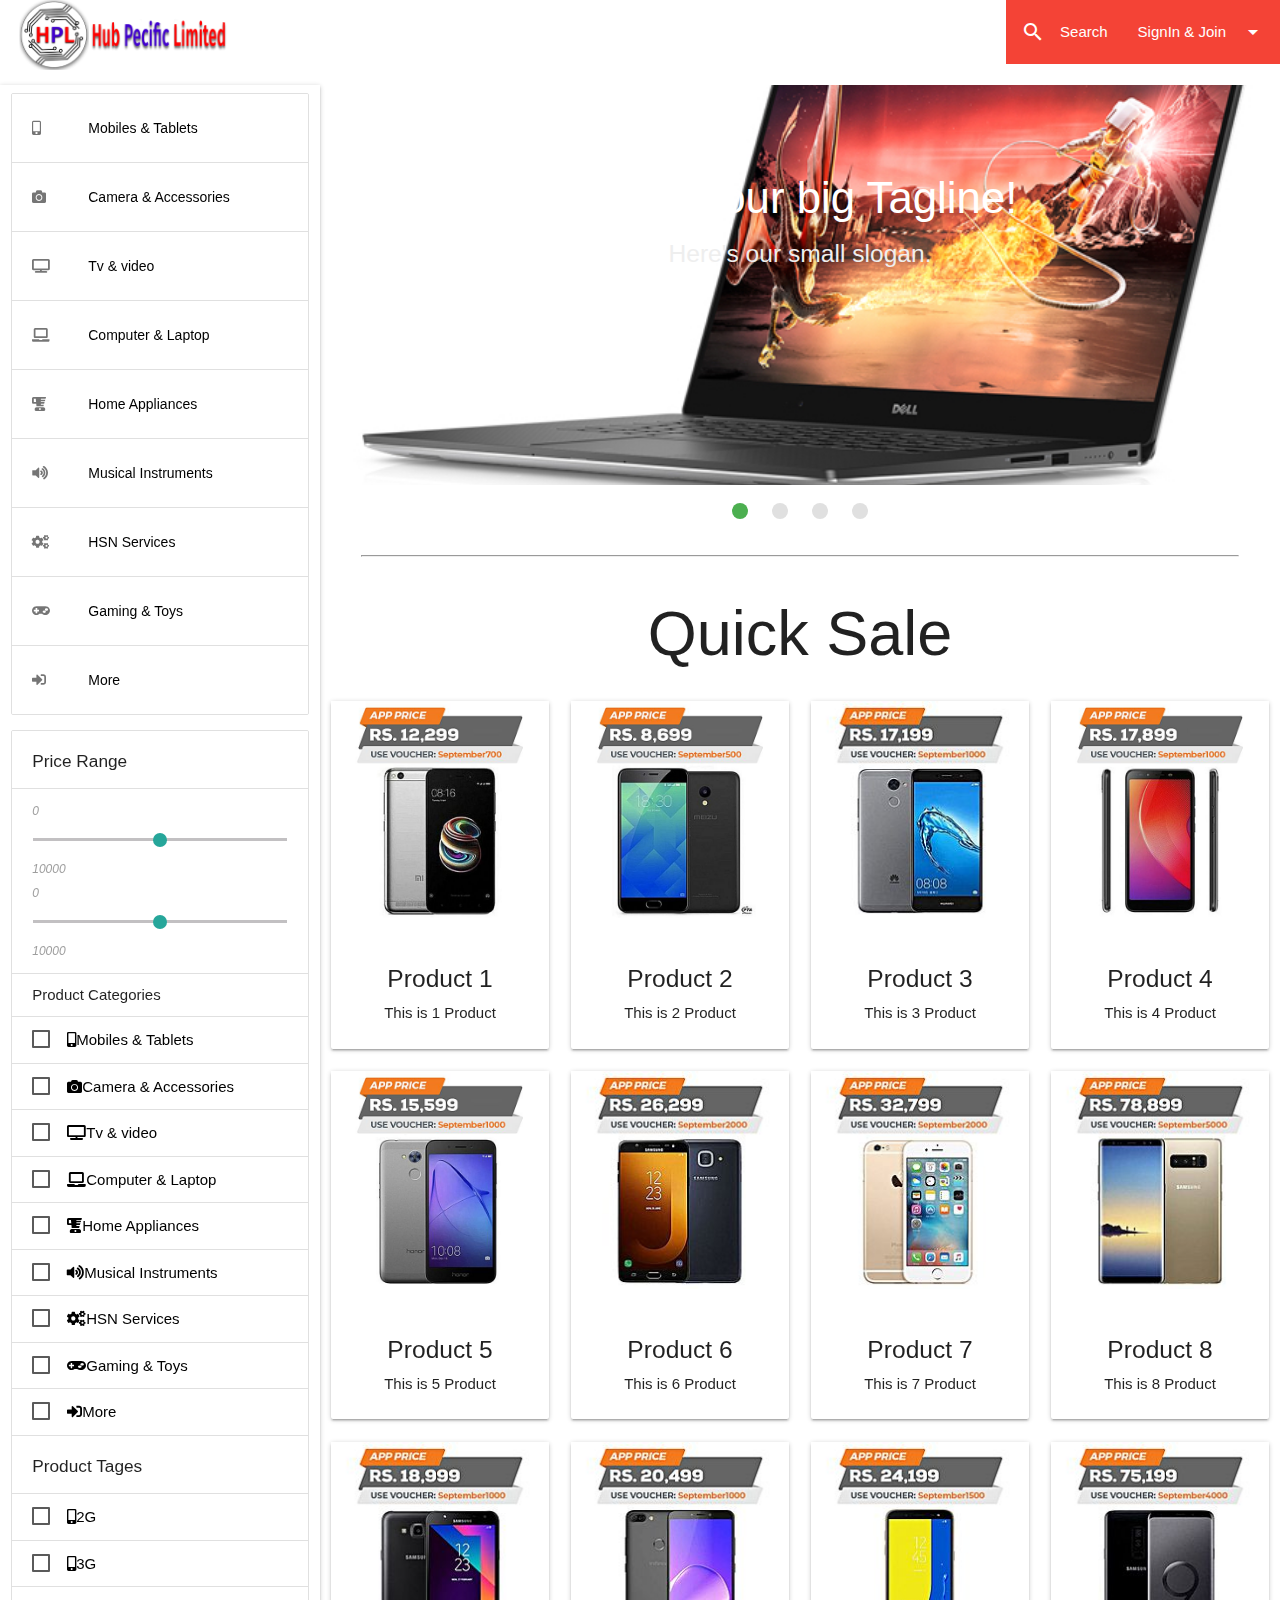
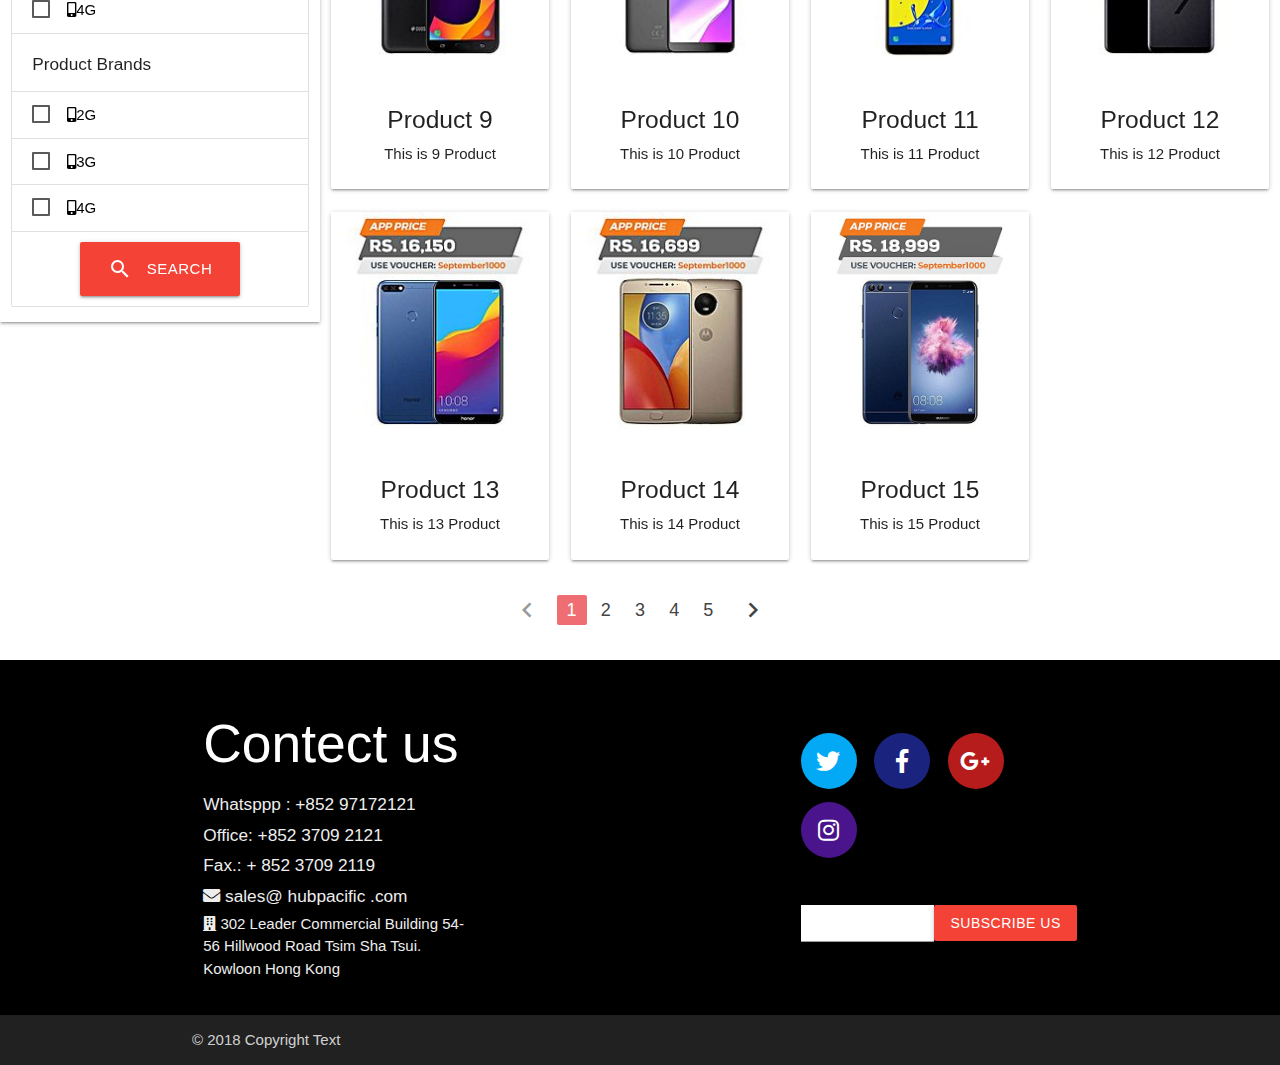
<file: index.html>
<!DOCTYPE html>
<html lang="en">

<head>
    <meta charset="UTF-8">
    <meta name="viewport" content="width=device-width, initial-scale=1.0">
    <meta http-equiv="X-UA-Compatible" content="ie=edge">
    <title>Document</title>
    <link rel="stylesheet" href="css/all.css">
    <link rel="stylesheet" href="css/materialize.min.css">    
    <link href="https://fonts.googleapis.com/icon?family=Material+Icons" rel="stylesheet">
    <link rel="stylesheet" href="css/style.css">
</head>

<body>
    <nav class="navbar-fixed transparent nav">
        <div class="nav-wrapper">
            <a href="#!" class="brand-logo">
                <img src="images/logo.png" alt="Logo" height="70" class="brand-logo">
            </a>
            <ul class="right hide-on-med-and-down">
                <li id="inputHolder" class="scale-transition scale-out"><input type="text" class="" placeholder="Enter here"
                        id="searchInput"></li>
                <li id="searchBtnHolder" class="red"><a href="#" id="searchBtn"><i class="material-icons left">search</i>Search</a></li>
                <li class="red">
                    <a href="#" data-target='dropdown1' class="dropdown-trigger">
                        <span>
                            <i class="material-icons right">arrow_drop_down</i>SignIn &amp; Join
                        </span>
                    </a>
                    <ul id='dropdown1' class='dropdown-content'>
                        <li><a href="#!">LogIn</a></li>
                        <li><a href="#!">SignUp</a></li>
                    </ul>
                </li>
            </ul>
        </div>
    </nav>
    <a href="#" class="btn btn-floating hide-on-med-and-up blue sidenav-trigger btn-large" id="sidenavTrigger"
        data-target="slide-out">
        <i class="material-icons right">view_module</i></a>
    <div class="row">
        <div class="col s10 m3 sidenav" id="slide-out">
            <ul class="collection">
                <li class="collection-item">
                    <a href="https://www.daraz.pk/phones-tablets/" class="black-text collection-link">
                        <i class="fas fa-mobile-alt mr-2"></i>
                        Mobiles &amp; Tablets
                    </a>
                </li>
                <li class="collection-item">
                    <a href="https://www.daraz.pk/tvs-audio-cameras/" class="black-text collection-link">
                        <i class="fas fa-camera mr-2"></i>
                        Camera &amp; Accessories
                    </a>
                </li>
                <li class="collection-item">
                    <a href="https://www.daraz.pk/tvs-audio-cameras/" class="black-text collection-link">
                        <i class="fas fa-tv mr-2"></i>
                        Tv &amp; video
                    </a>
                </li>
                <li class="collection-item">
                    <a href="https://www.daraz.pk/computing-gaming/" class="black-text collection-link">
                        <i class="fas fa-laptop mr-2"></i>
                        Computer &amp; Laptop
                    </a>
                </li>
                <li class="collection-item">
                    <a href="https://www.daraz.pk/home-appliances/" class="black-text collection-link">
                        <i class="fas fa-blender mr-2"></i>
                        Home Appliances
                    </a>
                </li>
                <li class="collection-item"><a href="#" class="black-text collection-link">
                        <i class="fas fa-volume-up mr-2"></i>
                        Musical Instruments
                    </a>
                </li>
                <li class="collection-item">
                    <a href="#" class="black-text collection-link">
                        <i class="fas fa-cogs mr-2"></i>
                        HSN Services
                    </a>
                </li>
                <li class="collection-item">
                    <a href="#" class="black-text collection-link">
                        <i class="fas fa-gamepad mr-2"></i>
                        Gaming &amp; Toys
                    </a>
                </li>
                <li class="collection-item">
                    <a href="#" class="black-text collection-link">
                        <i class="fas fa-sign-in-alt mr-2"></i>
                        More
                    </a>
                </li>
            </ul>
            <ul class="collection">
                <li class="collection-item">
                    <h6>Price Range</h6>
                </li>
                <li class="collection-item">
                    <label for="maxRange" class="d-flex">
                        <i>0</i>
                        <input type="range" id="minRange" min="0" max="10000" />
                        <i>10000</i>
                    </label>
                    <br>
                    <label for="maxRange" class="d-flex">
                        <i>0</i>
                        <input type="range" id="maxRange" min="0" max="10000" />
                        <i>10000</i>
                    </label>
                </li>
                <li class="collection-item">
                    Product Categories
                </li>
                <li class="collection-item">
                    <label>
                        <input type="checkbox" id="mobileTablets" />
                        <span><i class="fas fa-mobile-alt "></i>Mobiles &amp; Tablets</span>
                    </label>
                </li>
                <li class="collection-item">
                    <label>
                        <input type="checkbox" id="mobileTablets" />
                        <span><i class="fas fa-camera "></i>Camera &amp; Accessories</span>
                    </label>
                </li>

                <li class="collection-item">
                    <label>
                        <input type="checkbox" id="mobileTablets" />
                        <span>
                            <i class="fas fa-tv "></i>Tv &amp; video
                        </span>
                    </label>
                </li>
                <li class="collection-item">
                    <label>
                        <input type="checkbox" id="mobileTablets" />
                        <span>
                            <i class="fas fa-laptop "></i>Computer &amp; Laptop
                        </span>
                    </label>
                </li>
                <li class="collection-item">
                    <label>
                        <input type="checkbox" id="mobileTablets" />
                        <span>
                            <i class="fas fa-blender "></i>Home Appliances
                        </span>
                    </label>
                </li>
                <li class="collection-item">
                    <label>
                        <input type="checkbox" id="mobileTablets" />
                        <span>
                            <i class="fas fa-volume-up "></i>Musical Instruments
                        </span>
                    </label>
                </li>
                <li class="collection-item">
                    <label>
                        <input type="checkbox" id="mobileTablets" />
                        <span>
                            <i class="fas fa-cogs "></i>HSN Services
                        </span>
                    </label>
                </li>
                <li class="collection-item">
                    <label>
                        <input type="checkbox" id="mobileTablets" />
                        <span>
                            <i class="fas fa-gamepad "></i>Gaming &amp; Toys
                        </span>
                    </label>
                </li>
                <li class="collection-item">
                    <label>
                        <input type="checkbox" id="mobileTablets" />
                        <span>
                            <i class="fas fa-sign-in-alt "></i>More
                        </span>
                    </label>
                </li>
                <li class="collection-item">
                    <h6>
                        Product Tages
                    </h6>
                </li>
                <li class="collection-item">
                    <label>
                        <input type="checkbox" id="mobileTablets" />
                        <span><i class="fas fa-mobile-alt "></i>2G</span>
                    </label>
                </li>
                <li class="collection-item">
                    <label>
                        <input type="checkbox" id="mobileTablets" />
                        <span><i class="fas fa-mobile-alt "></i>3G</span>
                    </label>
                </li>
                <li class="collection-item">
                    <label>
                        <input type="checkbox" id="mobileTablets" />
                        <span><i class="fas fa-mobile-alt "></i>4G</span>
                    </label>
                </li>
                <li class="collection-item">
                    <h6>
                        Product Brands
                    </h6>
                </li>
                <li class="collection-item">
                    <label>
                        <input type="checkbox" id="mobileTablets" />
                        <span><i class="fas fa-mobile-alt "></i>2G</span>
                    </label>
                </li>
                <li class="collection-item">
                    <label>
                        <input type="checkbox" id="mobileTablets" />
                        <span><i class="fas fa-mobile-alt "></i>3G</span>
                    </label>
                </li>
                <li class="collection-item">
                    <label>
                        <input type="checkbox" id="mobileTablets" />
                        <span><i class="fas fa-mobile-alt "></i>4G</span>
                    </label>
                </li>
                <li class="collection-item center">
                    <button class="btn btn-large red">

                        <i class="material-icons left">search</i>Search
                    </button>
                </li>
            </ul>
        </div>
        <script>
            document.addEventListener('DOMContentLoaded', function () {
                var elems = document.querySelectorAll('.sidenav');
                var instances = M.Sidenav.init(elems);
            });
        </script>
        <div class="col s12 m9">
            <!-- slider Html -->
            <div class="slider">
                <ul class="slides">
                    <li>
                        <img src="images/043.jpg"> <!-- random image -->
                        <div class="caption center-align">
                            <h3>This is our big Tagline!</h3>
                            <h5 class="light grey-text text-lighten-3">Here's our small slogan.</h5>
                        </div>
                    </li>
                    <li>
                        <img src="images/044.jpg"> <!-- random image -->
                        <div class="caption left-align">
                            <h3>Left Aligned Caption</h3>
                            <h5 class="light grey-text text-lighten-3">Here's our small slogan.</h5>
                        </div>
                    </li>
                    <li>
                        <img src="images/045.jpg"> <!-- random image -->
                        <div class="caption right-align">
                            <h3>Right Aligned Caption</h3>
                            <h5 class="light grey-text text-lighten-3">Here's our small slogan.</h5>
                        </div>
                    </li>
                    <li>
                        <img src="images/046.jpg"> <!-- random image -->
                        <div class="caption center-align">
                            <h3>This is our big Tagline!</h3>
                            <h5 class="light grey-text text-lighten-3">Here's our small slogan.</h5>
                        </div>
                    </li>
                </ul>
            </div>
            <!-- slider html end -->
            <hr style="margin:2rem">
            <section class="center">
                <h1>Quick Sale</h1>
                <div class="row" id="mainSearchData">
                    <script>
                        for (var i = 0; i < 15; i++) {
                            mainSearchData.innerHTML +=
                                `<div class="col s12 m3">
                                <div class="card">
                                        <img src="images/${i + 1}.jpg" alt="${i + 1}" width="100%">
                                        <div class="card-content">
                                            <h5>Product ${i + 1}</h5>
                                            <p>This is ${i + 1} Product
                                        </div>
                                    </div>
                        </div>
                                `;
                        }
                    </script>
                </div>
            </section>
        </div>
        <ul class="pagination center" id="pagination">
            <li class="disabled"><a href="#!"><i class="material-icons">chevron_left</i></a></li>
            <li class="active"><a href="#!">1</a></li>
            <li class="waves-effect"><a href="#!">2</a></li>
            <li class="waves-effect"><a href="#!">3</a></li>
            <li class="waves-effect"><a href="#!">4</a></li>
            <li class="waves-effect"><a href="#!">5</a></li>
            <li class="waves-effect"><a href="#!"><i class="material-icons">chevron_right</i></a></li>
        </ul>
    </div>
    <div class="fixed-action-btn">
        <a class="btn-floating btn-large red hide-on-med-and-up">
            <i class="large material-icons">mode_edit</i>
        </a>
        <ul class="hide-on-med-and-up">
            <li><a class="btn-floating red"><i class="material-icons">insert_chart</i></a></li>
            <li><a class="btn-floating yellow darken-1"><i class="material-icons">format_quote</i></a></li>
            <li><a class="btn-floating green"><i class="material-icons">publish</i></a></li>
            <li><a class="btn-floating blue"><i class="material-icons">attach_file</i></a></li>
        </ul>
    </div>
    <div>
        <footer class="page-footer black">
            <div class="container">
                <div class="row">
                    <div class="col l4 s12 wow fadeInLeft">
                        <h2 class="white-text">
                            <strong>
                                Contect us
                            </strong>
                        </h2>
                        <ul>
                            <li>
                                <h6>
                                    <a class="grey-text text-lighten-3" href="#!">
                                        Whatsppp : +852 97172121
                                    </a>
                                </h6>
                            </li>
                            <li>
                                <h6>
                                    <a class="grey-text text-lighten-3" href="#!">
                                        Office: +852 3709 2121
                                    </a>
                                </h6>
                            </li>
                            <li>
                                <h6>
                                    <a class="grey-text text-lighten-3" href="#!">
                                        Fax.: + 852 3709 2119
                                    </a>
                                </h6>
                            </li>
                            <li>
                                <h6>
                                    <a class="grey-text text-lighten-3" href="#!">
                                        <i class="fas fa-envelope"></i>
                                        sales@ hubpacific .com 
                                    </a>
                                </h6>
                            </li>
                            <li>
                                <a class="grey-text text-lighten-3" href="#!">
                                    <i class="fas fa-building"></i>
                                    302 Leader Commercial Building
                                    54-56 Hillwood Road Tsim Sha Tsui. Kowloon Hong Kong
                                </a>
                            </li>
                        </ul>
                    </div>
                    <div class="col l4 s12 wow fadeIn">
                        <h1>
                            <iframe src="https://www.google.com/maps/embed?pb=!1m18!1m12!1m3!1d230.70929205617335!2d114.17468282621948!3d22.302649438845915!2m3!1f0!2f0!3f0!3m2!1i1024!2i768!4f13.1!3m3!1m2!1s0x340400e94cec9b37%3A0x8782017565718a9a!2sThe+Leader+Commercial+Building%2C+54-56+Hillwood+Rd%2C+Tsim+Sha+Tsui%2C+Hong+Kong!5e0!3m2!1sen!2s!4v1542901625540" width="100%" height="100%" frameborder="0" style="border:0" allowfullscreen></iframe>
                        </h1>
                    </div>
                    <div class="col l4 s12 wow fadeInRight">
                        <h1>
                            <a href="#" class="btn-floating btn-large waves-effect waves-light light-blue">
                                <i class="fab fa-twitter"></i>
                            </a>
                            <a href="#" class="btn-floating btn-large waves-effect waves-light indigo darken-4">
                                <i class="fab fa-facebook-f"></i>
                            </a>
                            <a href="#" class="btn-floating btn-large waves-effect waves-light red darken-4">
                                <i class="fab fa-google-plus-g"></i>
                            </a>
                            <a href="#" class="btn-floating btn-large waves-effect waves-light purple darken-4">
                                <i class="fab fa-instagram"></i>
                            </a>
                        </h1>
                        <form action="" style="margin-top:2rem">
                            <div id="subDiv">
                                <div class="input-field">
                                    <input type="email" id="subInput">
                                </div>
                                <div class="input-field">
                                    <input type="submit" class="btn red large" value="Subscribe us">
                                </div>
                            </div>
                        </form>
                    </div>
                </div>
            </div>
            <div class="footer-copyright darken-4 grey">
                <div class="container">
                    © 2018 Copyright Text
                </div>
            </div>
        </footer>
    </div>
    <script src="js/materialize.min.js"></script>
    <script src="js/script.js"></script>
</body>

</html>
</file>
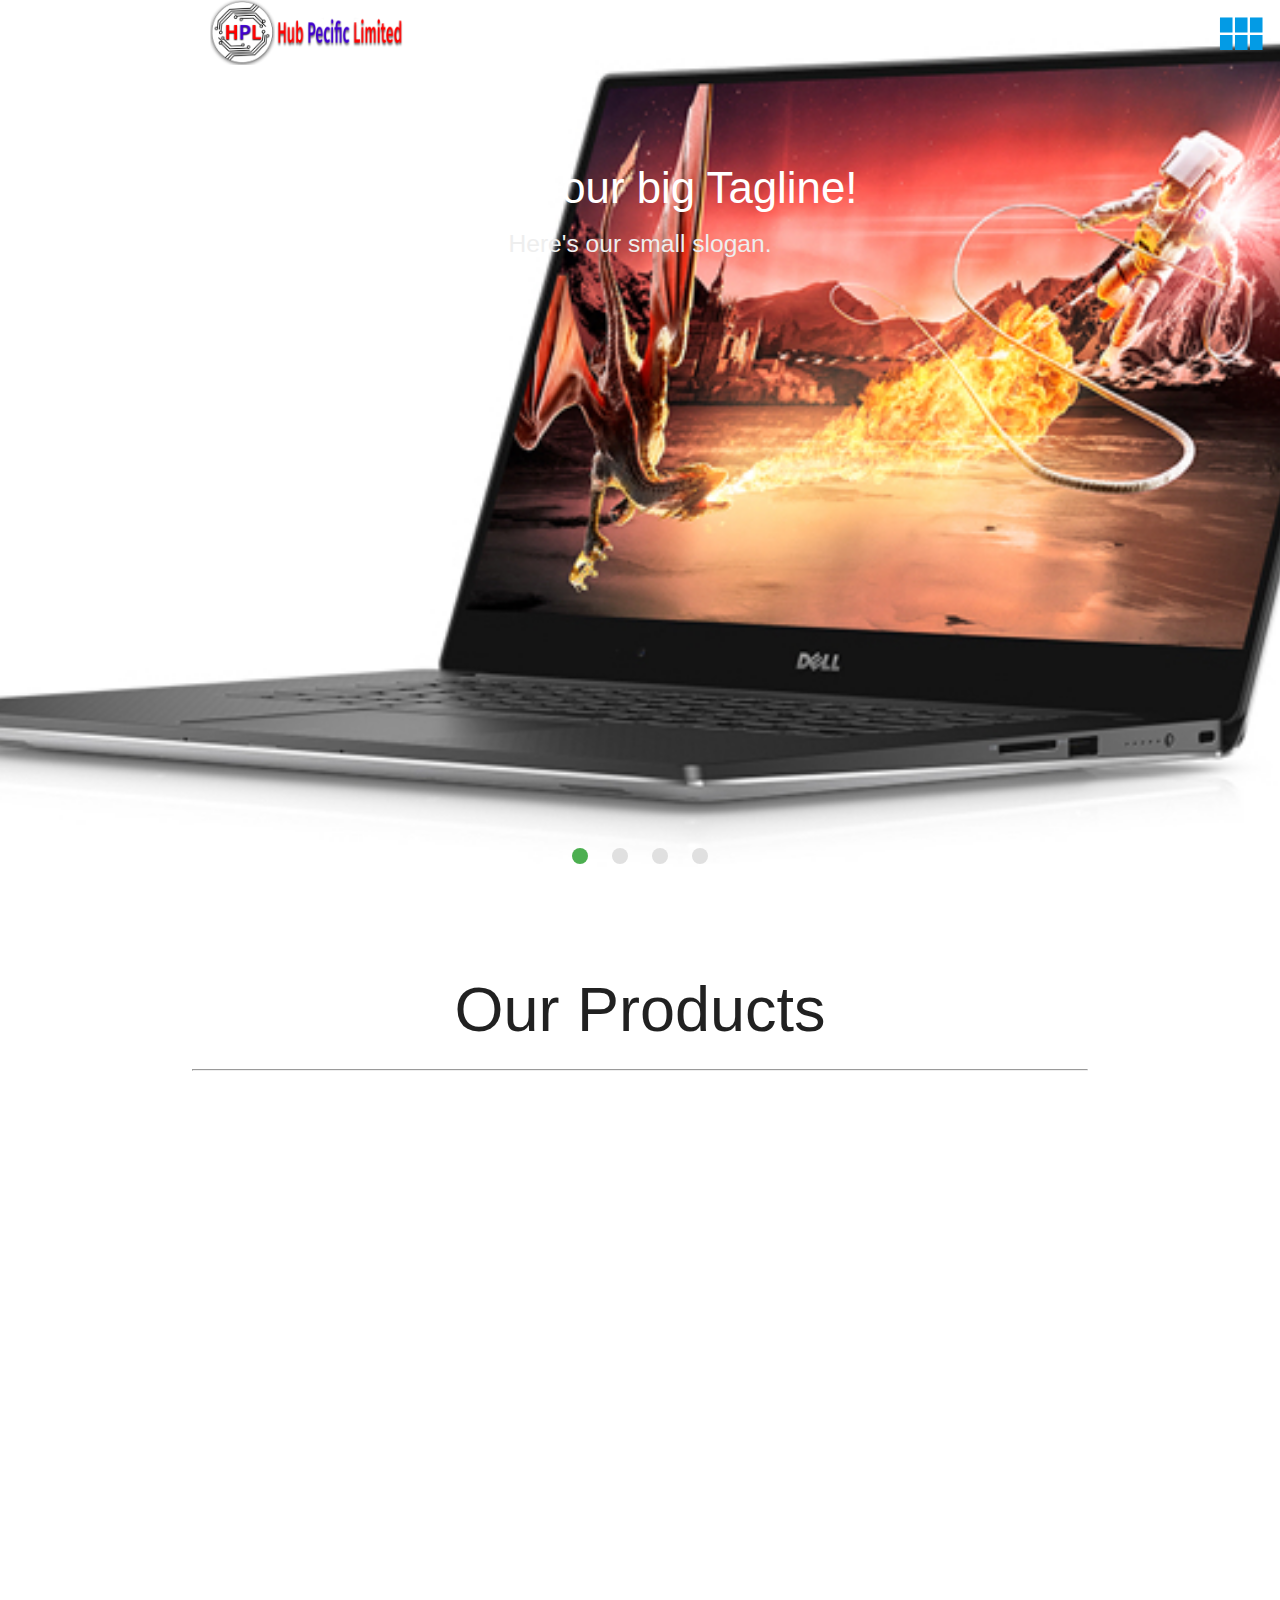
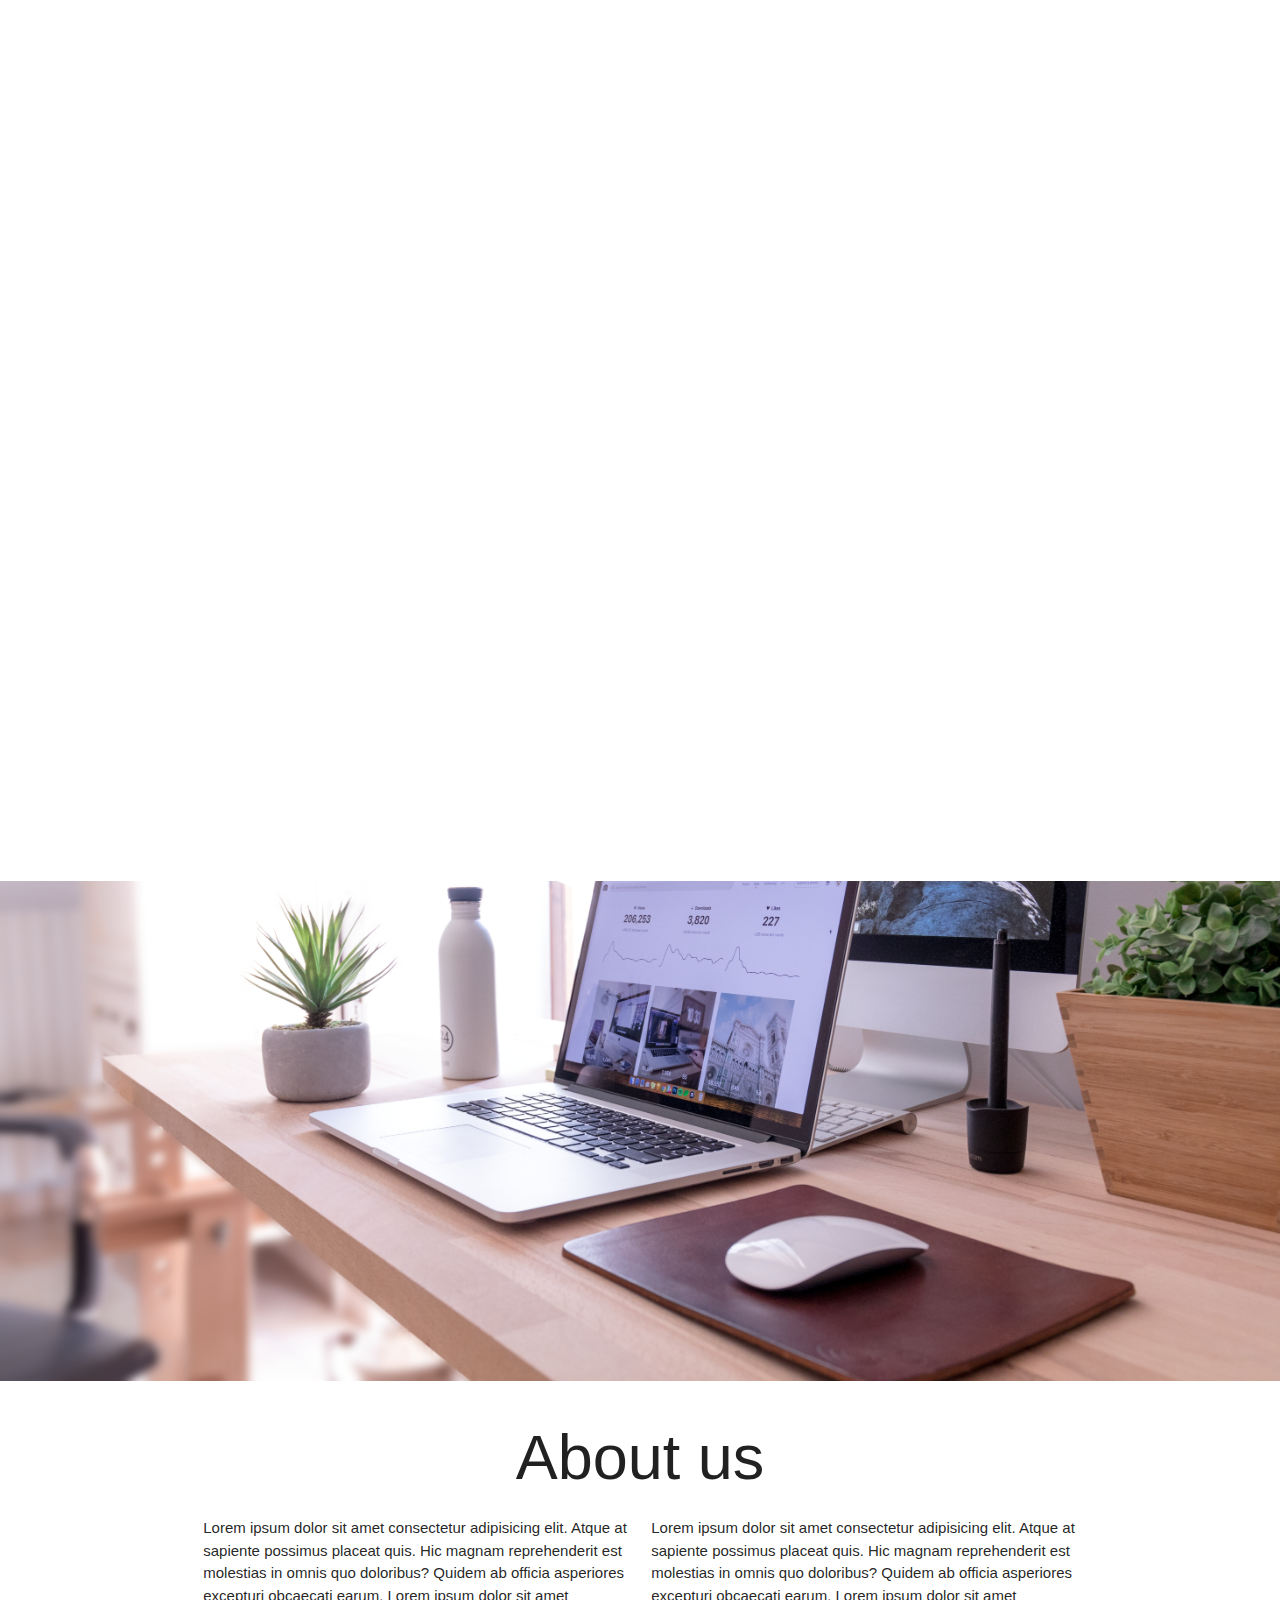
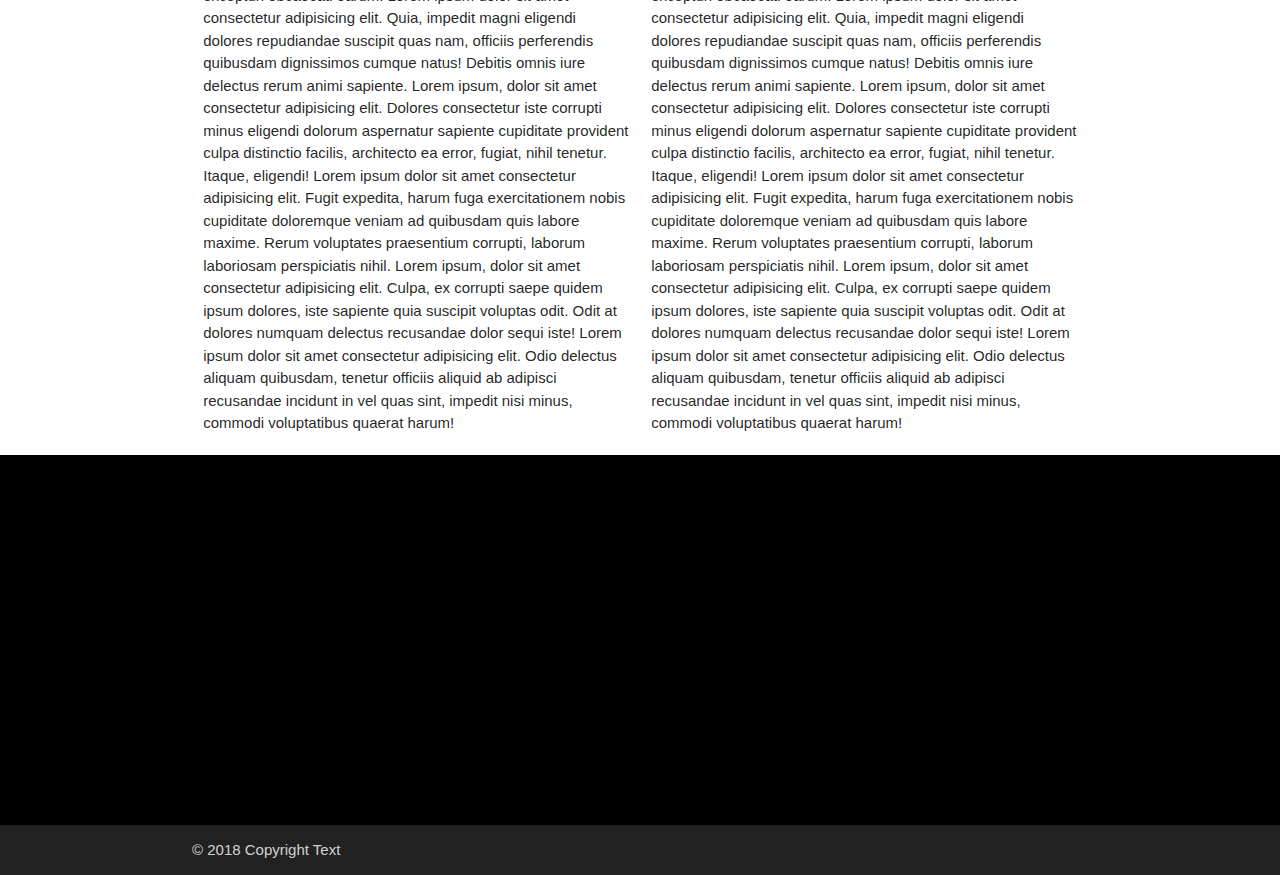
<file: Home.html>
<!DOCTYPE html>
<html lang="en">

<head>
    <meta charset="UTF-8">
    <meta name="viewport" content="width=device-width, initial-scale=1.0">
    <meta http-equiv="X-UA-Compatible" content="ie=edge">
    <title>Home</title>
    <link rel="stylesheet" href="css/all.css">
    <link rel="stylesheet" href="css/animation.css">
    <link rel="stylesheet" href="css/materialize.min.css">
    <link href="https://fonts.googleapis.com/icon?family=Material+Icons" rel="stylesheet">
    <link rel="stylesheet" href="css/homeStyle.css">
    <script src="js/wow.min.js"></script>
</head>

<body onscroll="scrollChange()">
    <div class="sideNavBar">
        <a href="#" class="sidenav-trigger" id="sidenavTrigger" data-target="slide-out">
            <i class="material-icons right medium">view_module</i></a>
        <div class="sidenav" id="slide-out">
            <ul class="collection">
                <li class="collection-item">
                    <a href="https://www.daraz.pk/phones-tablets/" class="black-text collection-link">
                        <i class="fas fa-mobile-alt mr-2"></i>
                        Mobiles &amp; Tablets
                    </a>
                </li>
                <li class="collection-item">
                    <a href="https://www.daraz.pk/tvs-audio-cameras/" class="black-text collection-link">
                        <i class="fas fa-camera mr-2"></i>
                        Camera &amp; Accessories
                    </a>
                </li>
                <li class="collection-item">
                    <a href="https://www.daraz.pk/tvs-audio-cameras/" class="black-text collection-link">
                        <i class="fas fa-tv mr-2"></i>
                        Tv &amp; video
                    </a>
                </li>
                <li class="collection-item">
                    <a href="https://www.daraz.pk/computing-gaming/" class="black-text collection-link">
                        <i class="fas fa-laptop mr-2"></i>
                        Computer &amp; Laptop
                    </a>
                </li>
                <li class="collection-item">
                    <a href="https://www.daraz.pk/home-appliances/" class="black-text collection-link">
                        <i class="fas fa-blender mr-2"></i>
                        Home Appliances
                    </a>
                </li>
                <li class="collection-item"><a href="#" class="black-text collection-link">
                        <i class="fas fa-volume-up mr-2"></i>
                        Musical Instruments
                    </a>
                </li>
                <li class="collection-item">
                    <a href="#" class="black-text collection-link">
                        <i class="fas fa-cogs mr-2"></i>
                        HSN Services
                    </a>
                </li>
                <li class="collection-item">
                    <a href="#" class="black-text collection-link">
                        <i class="fas fa-gamepad mr-2"></i>
                        Gaming &amp; Toys
                    </a>
                </li>
                <li class="collection-item">
                    <a href="#" class="black-text collection-link">
                        <i class="fas fa-sign-in-alt mr-2"></i>
                        More
                    </a>
                </li>
            </ul>
            <ul class="collection">
                <li class="collection-item">
                    <h6>Price Range</h6>
                </li>
                <li class="collection-item">
                    <label for="maxRange" class="d-flex">
                        <i>0</i>
                        <input type="range" id="minRange" min="0" max="10000" />
                        <i>10000</i>
                    </label>
                    <br>
                    <label for="maxRange" class="d-flex">
                        <i>0</i>
                        <input type="range" id="maxRange" min="0" max="10000" />
                        <i>10000</i>
                    </label>
                </li>
                <li class="collection-item">
                    Product Categories
                </li>
                <li class="collection-item">
                    <label>
                        <input type="checkbox" id="mobileTablets" />
                        <span><i class="fas fa-mobile-alt "></i>Mobiles &amp; Tablets</span>
                    </label>
                </li>
                <li class="collection-item">
                    <label>
                        <input type="checkbox" id="mobileTablets" />
                        <span><i class="fas fa-camera "></i>Camera &amp; Accessories</span>
                    </label>
                </li>

                <li class="collection-item">
                    <label>
                        <input type="checkbox" id="mobileTablets" />
                        <span>
                            <i class="fas fa-tv "></i>Tv &amp; video
                        </span>
                    </label>
                </li>
                <li class="collection-item">
                    <label>
                        <input type="checkbox" id="mobileTablets" />
                        <span>
                            <i class="fas fa-laptop "></i>Computer &amp; Laptop
                        </span>
                    </label>
                </li>
                <li class="collection-item">
                    <label>
                        <input type="checkbox" id="mobileTablets" />
                        <span>
                            <i class="fas fa-blender "></i>Home Appliances
                        </span>
                    </label>
                </li>
                <li class="collection-item">
                    <label>
                        <input type="checkbox" id="mobileTablets" />
                        <span>
                            <i class="fas fa-volume-up "></i>Musical Instruments
                        </span>
                    </label>
                </li>
                <li class="collection-item">
                    <label>
                        <input type="checkbox" id="mobileTablets" />
                        <span>
                            <i class="fas fa-cogs "></i>HSN Services
                        </span>
                    </label>
                </li>
                <li class="collection-item">
                    <label>
                        <input type="checkbox" id="mobileTablets" />
                        <span>
                            <i class="fas fa-gamepad "></i>Gaming &amp; Toys
                        </span>
                    </label>
                </li>
                <li class="collection-item">
                    <label>
                        <input type="checkbox" id="mobileTablets" />
                        <span>
                            <i class="fas fa-sign-in-alt "></i>More
                        </span>
                    </label>
                </li>
                <li class="collection-item">
                    <h6>
                        Product Tages
                    </h6>
                </li>
                <li class="collection-item">
                    <label>
                        <input type="checkbox" id="mobileTablets" />
                        <span><i class="fas fa-mobile-alt "></i>2G</span>
                    </label>
                </li>
                <li class="collection-item">
                    <label>
                        <input type="checkbox" id="mobileTablets" />
                        <span><i class="fas fa-mobile-alt "></i>3G</span>
                    </label>
                </li>
                <li class="collection-item">
                    <label>
                        <input type="checkbox" id="mobileTablets" />
                        <span><i class="fas fa-mobile-alt "></i>4G</span>
                    </label>
                </li>
                <li class="collection-item">
                    <h6>
                        Product Brands
                    </h6>
                </li>
                <li class="collection-item">
                    <label>
                        <input type="checkbox" id="mobileTablets" />
                        <span><i class="fas fa-mobile-alt "></i>2G</span>
                    </label>
                </li>
                <li class="collection-item">
                    <label>
                        <input type="checkbox" id="mobileTablets" />
                        <span><i class="fas fa-mobile-alt "></i>3G</span>
                    </label>
                </li>
                <li class="collection-item">
                    <label>
                        <input type="checkbox" id="mobileTablets" />
                        <span><i class="fas fa-mobile-alt "></i>4G</span>
                    </label>
                </li>
                <li class="collection-item center">
                    <button class="btn btn-large red">

                        <i class="material-icons left">search</i>Search
                    </button>
                </li>
            </ul>
        </div>
        <script>
            document.addEventListener('DOMContentLoaded', function () {
                var elems = document.querySelectorAll('.sidenav');
                var instances = M.Sidenav.init(elems);
            });
        </script>
    </div>
    <!-- navigation bar -->
    <nav id="topNav" class="transparent z-depth-0">
        <div class="container">
            <div class="nav-wrapper">
                <a href="#" class="brand-logo">
                    <img src="images/logo.png" height="65px" alt="">
                </a>
                <ul id="nav-mobile" class="right hide-on-med-and-down">
                    <li><a href="sass.html">Sass</a></li>
                    <li><a href="badges.html">Components</a></li>
                    <li><a href="collapsible.html">JavaScript</a></li>
                </ul>
            </div>
        </div>
    </nav>
    <!-- Start Slider -->
    <!-- ================================== -->
    <div id="fullSSlider">
        <div class="slider fullscreen">
            <ul class="slides">
                <li>
                    <img src="images/043.jpg"> <!-- random image -->
                    <div class="caption center-align">
                        <h3>This is our big Tagline!</h3>
                        <h5 class="light grey-text text-lighten-3">Here's our small slogan.</h5>
                    </div>
                </li>
                <li>
                    <img src="images/044.jpg"> <!-- random image -->
                    <div class="caption left-align">
                        <h3>Left Aligned Caption</h3>
                        <h5 class="light grey-text text-lighten-3">Here's our small slogan.</h5>
                    </div>
                </li>
                <li>
                    <img src="images/045.jpg"> <!-- random image -->
                    <div class="caption right-align">
                        <h3>Right Aligned Caption</h3>
                        <h5 class="light grey-text text-lighten-3">Here's our small slogan.</h5>
                    </div>
                </li>
                <li>
                    <img src="images/046.jpg"> <!-- random image -->
                    <div class="caption center-align">
                        <h3>This is our big Tagline!</h3>
                        <h5 class="light grey-text text-lighten-3">Here's our small slogan.</h5>
                    </div>
                </li>
            </ul>
        </div>
        <script>
            document.addEventListener('DOMContentLoaded', function () {
                var elems = document.querySelectorAll('.slider');
                var instances = M.Slider.init(elems);
            });
        </script>
    </div>

    <!-- ================================== -->
    <!-- End Slider -->
    <div id="mainP">
        <div class="container">
            <h1 class="center">
                Our Products
            </h1>
            <hr>
            <div class="row">
                <div class="col s12 m4 wow flipInY delay-0-25s">
                    <div class="card">
                        <img src="images/1.jpg" alt="" width="100%">
                        <div class="card-content">
                            <h5>Product</h5>
                            <p>This isProduct</p>
                        </div>
                    </div>
                </div>
                <div class="col s12 m4 wow flipInY delay-0-5s">
                    <div class="card">
                        <img src="images/2.jpg" alt="" width="100%">
                        <div class="card-content">
                            <h5>Product</h5>
                            <p>This isProduct</p>
                        </div>
                    </div>
                </div>
                <div class="col s12 m4 wow flipInY delay-0-75s">
                    <div class="card">
                        <img src="images/3.jpg" alt="" width="100%">
                        <div class="card-content">
                            <h5>Product</h5>
                            <p>This isProduct</p>
                        </div>
                    </div>
                </div>
            </div>
            <div class="row">
                <div class="col s12 m4 wow flipInY delay-0-25s">
                    <div class="card">
                        <img src="images/4.jpg" alt="" width="100%">
                        <div class="card-content">
                            <h5>Product</h5>
                            <p>This isProduct</p>
                        </div>
                    </div>
                </div>
                <div class="col s12 m4 wow flipInY delay-0-5s">
                    <div class="card">
                        <img src="images/5.jpg" alt="" width="100%">
                        <div class="card-content">
                            <h5>Product</h5>
                            <p>This isProduct</p>
                        </div>
                    </div>
                </div>
                <div class="col s12 m4 wow flipInY delay-0-75s">
                    <div class="card">
                        <img src="images/6.jpg" alt="" width="100%">
                        <div class="card-content">
                            <h5>Product</h5>
                            <p>This isProduct</p>
                        </div>
                    </div>
                </div>
            </div>
            <div class="row">
                <div class="col s12 m4 wow flipInY delay-0-25s">
                    <div class="card">
                        <img src="images/7.jpg" alt="" width="100%">
                        <div class="card-content">
                            <h5>Product</h5>
                            <p>This isProduct</p>
                        </div>
                    </div>
                </div>
                <div class="col s12 m4 wow flipInY delay-0-5s">
                    <div class="card">
                        <img src="images/8.jpg" alt="" width="100%">
                        <div class="card-content">
                            <h5>Product</h5>
                            <p>This isProduct</p>
                        </div>
                    </div>
                </div>
                <div class="col s12 m4 wow flipInY delay-0-75s">
                    <div class="card">
                        <img src="images/9.jpg" alt="" width="100%">
                        <div class="card-content">
                            <h5>Product</h5>
                            <p>This isProduct</p>
                        </div>
                    </div>
                </div>
            </div>
        </div>
    </div>
    <!-- end main product -->
    <!-- parallax -->
    <div class="parallax-container" id="parallax">
        <div class="parallax"><img src="images/domenico-loia-310197-unsplash.jpg" width="100%"></div>
    </div>
    <!-- about us -->
    <div>
        <div class="container">
            <h1 class="center">
                About us
            </h1>
            <div class="row">
                <div class="col s12 m6">
                    Lorem ipsum dolor sit amet consectetur adipisicing elit. Atque at sapiente possimus placeat quis.
                    Hic magnam reprehenderit est molestias in omnis quo doloribus? Quidem ab officia asperiores
                    excepturi obcaecati earum.
                    Lorem ipsum dolor sit amet consectetur adipisicing elit. Quia, impedit magni eligendi dolores
                    repudiandae suscipit quas nam, officiis perferendis quibusdam dignissimos cumque natus! Debitis
                    omnis iure delectus rerum animi sapiente.
                    Lorem ipsum, dolor sit amet consectetur adipisicing elit. Dolores consectetur iste corrupti minus
                    eligendi dolorum aspernatur sapiente cupiditate provident culpa distinctio facilis, architecto ea
                    error, fugiat, nihil tenetur. Itaque, eligendi!
                    Lorem ipsum dolor sit amet consectetur adipisicing elit. Fugit expedita, harum fuga exercitationem
                    nobis cupiditate doloremque veniam ad quibusdam quis labore maxime. Rerum voluptates praesentium
                    corrupti, laborum laboriosam perspiciatis nihil.
                    Lorem ipsum, dolor sit amet consectetur adipisicing elit. Culpa, ex corrupti saepe quidem ipsum
                    dolores, iste sapiente quia suscipit voluptas odit. Odit at dolores numquam delectus recusandae
                    dolor sequi iste!
                    Lorem ipsum dolor sit amet consectetur adipisicing elit. Odio delectus aliquam quibusdam, tenetur
                    officiis aliquid ab adipisci recusandae incidunt in vel quas sint, impedit nisi minus, commodi
                    voluptatibus quaerat harum!
                </div>
                <div class="col s12 m6">
                    Lorem ipsum dolor sit amet consectetur adipisicing elit. Atque at sapiente possimus placeat quis.
                    Hic magnam reprehenderit est molestias in omnis quo doloribus? Quidem ab officia asperiores
                    excepturi obcaecati earum.
                    Lorem ipsum dolor sit amet consectetur adipisicing elit. Quia, impedit magni eligendi dolores
                    repudiandae suscipit quas nam, officiis perferendis quibusdam dignissimos cumque natus! Debitis
                    omnis iure delectus rerum animi sapiente.
                    Lorem ipsum, dolor sit amet consectetur adipisicing elit. Dolores consectetur iste corrupti minus
                    eligendi dolorum aspernatur sapiente cupiditate provident culpa distinctio facilis, architecto ea
                    error, fugiat, nihil tenetur. Itaque, eligendi!
                    Lorem ipsum dolor sit amet consectetur adipisicing elit. Fugit expedita, harum fuga exercitationem
                    nobis cupiditate doloremque veniam ad quibusdam quis labore maxime. Rerum voluptates praesentium
                    corrupti, laborum laboriosam perspiciatis nihil.
                    Lorem ipsum, dolor sit amet consectetur adipisicing elit. Culpa, ex corrupti saepe quidem ipsum
                    dolores, iste sapiente quia suscipit voluptas odit. Odit at dolores numquam delectus recusandae
                    dolor sequi iste!
                    Lorem ipsum dolor sit amet consectetur adipisicing elit. Odio delectus aliquam quibusdam, tenetur
                    officiis aliquid ab adipisci recusandae incidunt in vel quas sint, impedit nisi minus, commodi
                    voluptatibus quaerat harum!
                </div>
            </div>
        </div>
    </div>
    <div>
        <footer class="page-footer black">
            <div class="container">
                <div class="row">
                    <div class="col l4 s12 wow fadeInLeft">
                        <h2 class="white-text">
                            <strong>
                                Contect us
                            </strong>
                        </h2>
                        <ul>
                            <li>
                                <h6>
                                    <a class="grey-text text-lighten-3" href="#!">
                                        Whatsppp : +852 97172121
                                    </a>
                                </h6>
                            </li>
                            <li>
                                <h6>
                                    <a class="grey-text text-lighten-3" href="#!">
                                        Office: +852 3709 2121
                                    </a>
                                </h6>
                            </li>
                            <li>
                                <h6>
                                    <a class="grey-text text-lighten-3" href="#!">
                                        Fax.: + 852 3709 2119
                                    </a>
                                </h6>
                            </li>
                            <li>
                                <h6>
                                    <a class="grey-text text-lighten-3" href="#!">
                                        <i class="fas fa-envelope"></i>
                                        sales@ hubpacific .com 
                                    </a>
                                </h6>
                            </li>
                            <li>
                                <a class="grey-text text-lighten-3" href="#!">
                                    <i class="fas fa-building"></i>
                                    302 Leader Commercial Building
                                    54-56 Hillwood Road Tsim Sha Tsui. Kowloon Hong Kong
                                </a>
                            </li>
                        </ul>
                    </div>
                    <div class="col l4 s12 wow fadeIn">
                        <h1>
                            <iframe src="https://www.google.com/maps/embed?pb=!1m18!1m12!1m3!1d230.70929205617335!2d114.17468282621948!3d22.302649438845915!2m3!1f0!2f0!3f0!3m2!1i1024!2i768!4f13.1!3m3!1m2!1s0x340400e94cec9b37%3A0x8782017565718a9a!2sThe+Leader+Commercial+Building%2C+54-56+Hillwood+Rd%2C+Tsim+Sha+Tsui%2C+Hong+Kong!5e0!3m2!1sen!2s!4v1542901625540" width="100%" height="100%" frameborder="0" style="border:0" allowfullscreen></iframe>
                        </h1>
                    </div>
                    <div class="col l4 s12 wow fadeInRight">
                        <h1>
                            <a href="#" class="btn-floating btn-large waves-effect waves-light light-blue">
                                <i class="fab fa-twitter"></i>
                            </a>
                            <a href="#" class="btn-floating btn-large waves-effect waves-light indigo darken-4">
                                <i class="fab fa-facebook-f"></i>
                            </a>
                            <a href="#" class="btn-floating btn-large waves-effect waves-light red darken-4">
                                <i class="fab fa-google-plus-g"></i>
                            </a>
                            <a href="#" class="btn-floating btn-large waves-effect waves-light purple darken-4">
                                <i class="fab fa-instagram"></i>
                            </a>
                        </h1>
                        <form action="" style="margin-top:2rem">
                            <div id="subDiv">
                                <div class="input-field">
                                    <input type="email" id="subInput">
                                </div>
                                <div class="input-field">
                                    <input type="submit" class="btn red large" value="Subscribe us">
                                </div>
                            </div>
                        </form>
                    </div>
                </div>
            </div>
            <div class="footer-copyright darken-4 grey">
                <div class="container">
                    © 2018 Copyright Text
                </div>
            </div>
        </footer>
    </div>
    <script src="js/materialize.min.js"></script>
    <script>
        // wow.js
        wow = new WOW(
            {
                animateClass: 'animated',
                offset: 100,
                callback: function (box) {
                    console.log("WOW: animating <" + box.tagName.toLowerCase() + ">")
                }
            }
        );
        wow.init();
    // Wow.js end
    </script>
    <script src="js/Home.js"></script>
</body>

</html>
</file>
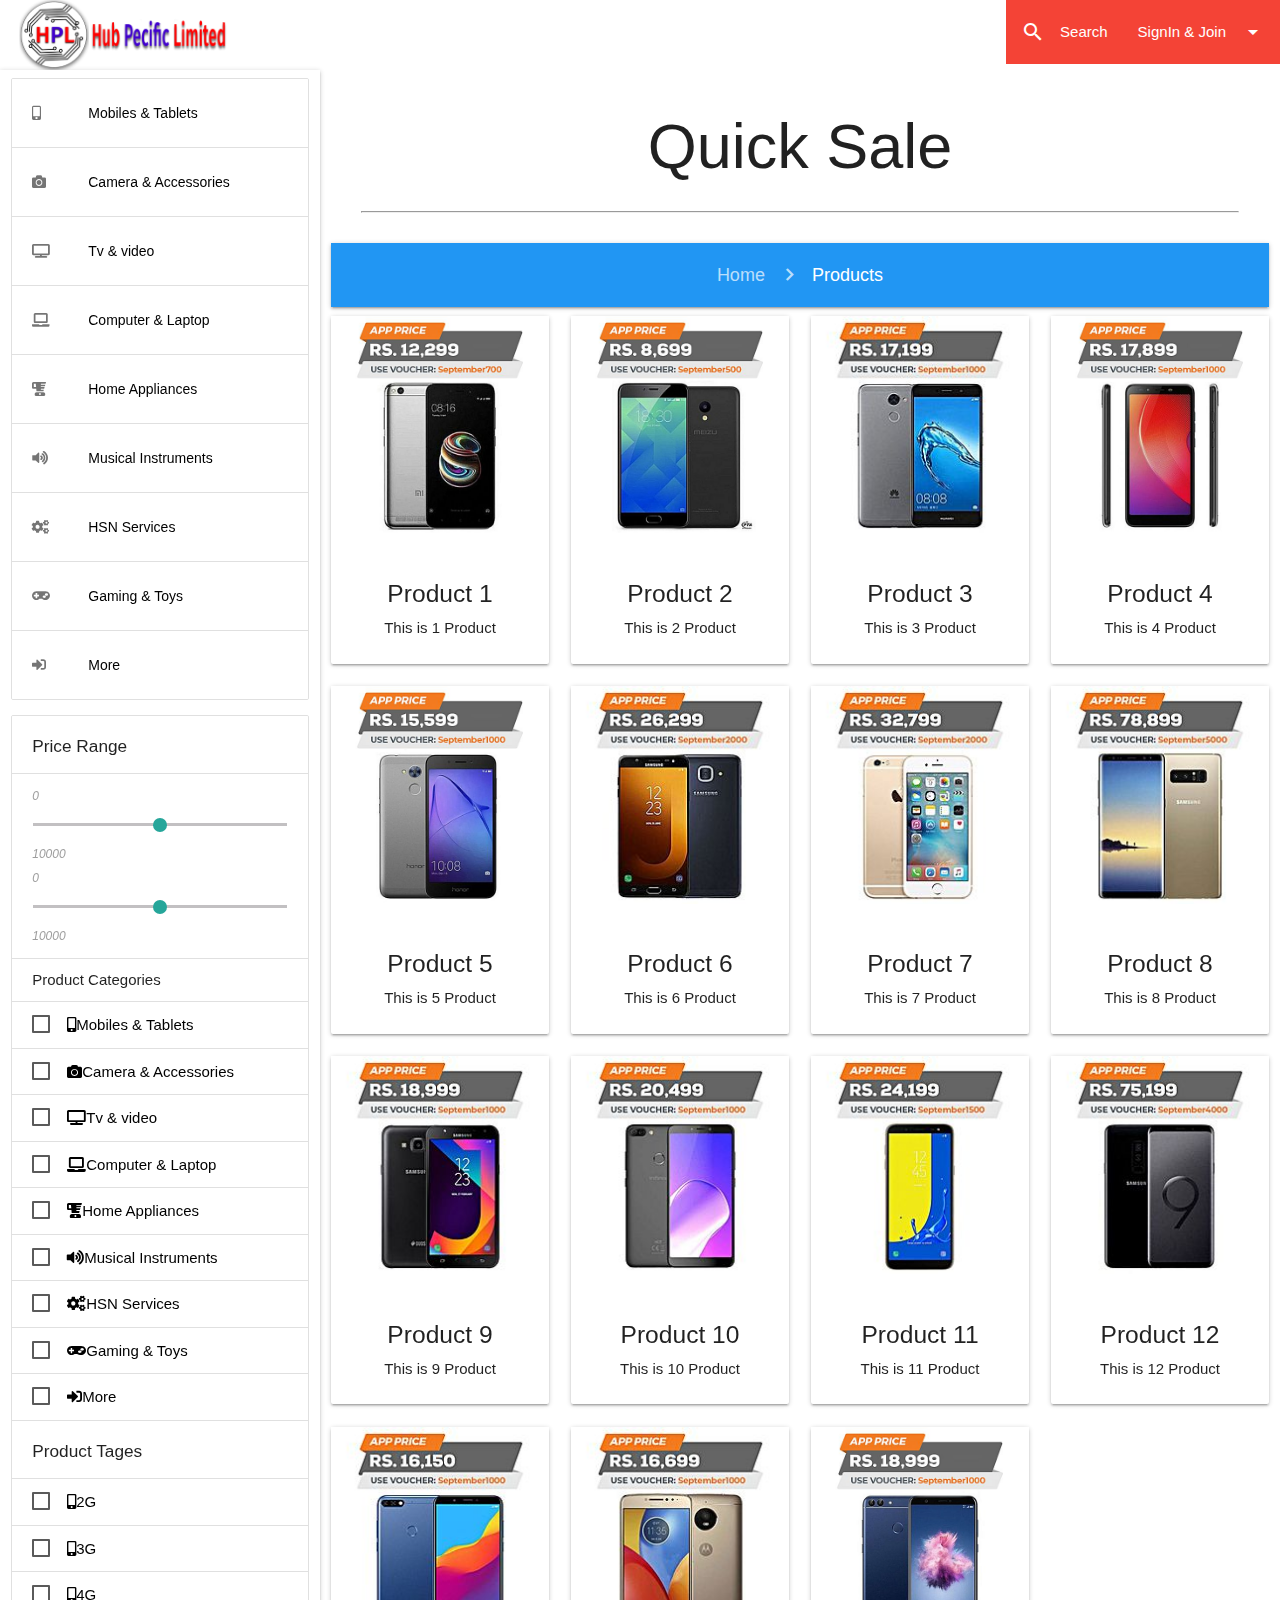
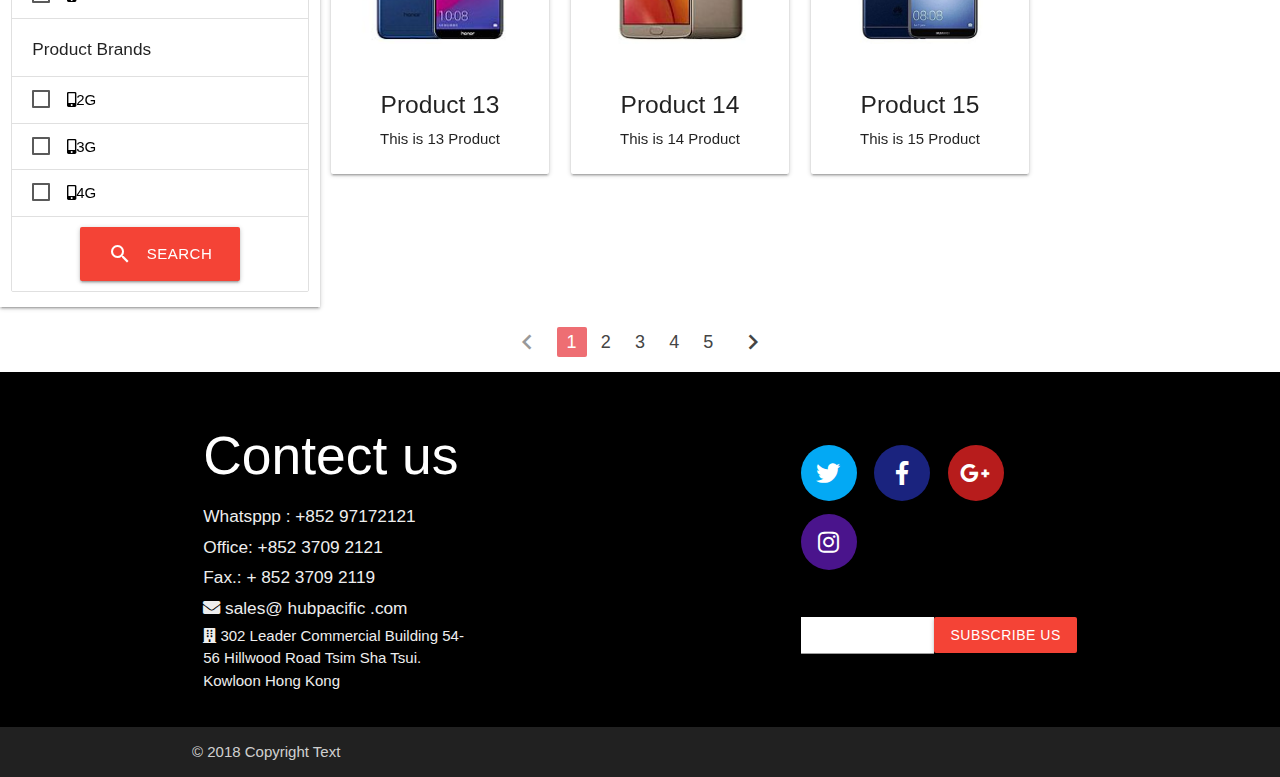
<file: itemsPage.html>
<!DOCTYPE html>
<html lang="en">

<head>
    <meta charset="UTF-8">
    <meta name="viewport" content="width=device-width, initial-scale=1.0">
    <meta http-equiv="X-UA-Compatible" content="ie=edge">
    <title>Document</title>
    <link rel="stylesheet" href="css/materialize.min.css">
    <link rel="stylesheet" href="css/all.css">
    <link href="https://fonts.googleapis.com/icon?family=Material+Icons" rel="stylesheet">
    <link rel="stylesheet" href="css/style.css">
</head>

<body>
    <nav class="navbar-fixed transparent nav">
        <div class="nav-wrapper">
            <a href="#!" class="brand-logo">
                <img src="images/logo.png" alt="Logo" height="70" class="brand-logo">
            </a>
            <ul class="right hide-on-med-and-down">
                <li id="inputHolder" class="scale-transition scale-out"><input type="text" placeholder="Enter here" id="searchInput"></li>
                <li id="searchBtnHolder" class="red">
                    <a href="#" id="searchBtn">
                        <i class="material-icons left">search</i>
                        Search
                    </a>
                </li>
                <li class="red">
                    <a href="#" data-target='dropdown1' class="dropdown-trigger">
                        <span>
                            <i class="material-icons right">arrow_drop_down</i>SignIn &amp; Join
                        </span>
                    </a>
                    <ul id='dropdown1' class='dropdown-content'>
                        <li><a href="#!">LogIn</a></li>
                        <li><a href="#!">SignUp</a></li>
                    </ul>
                </li>
            </ul>
        </div>
    </nav>
    <a href="#" class="btn btn-floating hide-on-med-and-up blue sidenav-trigger btn-large" id="sidenavTrigger"
        data-target="slide-out">
        <i class="material-icons right">view_module</i></a>
    <div class="row">
        <div class="col s10 m3 sidenav" id="slide-out">
            <ul class="collection">
                <li class="collection-item">
                    <a href="https://www.daraz.pk/phones-tablets/" class="black-text collection-link">
                        <i class="fas fa-mobile-alt mr-2"></i>
                        Mobiles &amp; Tablets
                    </a>
                </li>
                <li class="collection-item">
                    <a href="https://www.daraz.pk/tvs-audio-cameras/" class="black-text collection-link">
                        <i class="fas fa-camera mr-2"></i>
                        Camera &amp; Accessories
                    </a>
                </li>
                <li class="collection-item">
                    <a href="https://www.daraz.pk/tvs-audio-cameras/" class="black-text collection-link">
                        <i class="fas fa-tv mr-2"></i>
                        Tv &amp; video
                    </a>
                </li>
                <li class="collection-item">
                    <a href="https://www.daraz.pk/computing-gaming/" class="black-text collection-link">
                        <i class="fas fa-laptop mr-2"></i>
                        Computer &amp; Laptop
                    </a>
                </li>
                <li class="collection-item">
                    <a href="https://www.daraz.pk/home-appliances/" class="black-text collection-link">
                        <i class="fas fa-blender mr-2"></i>
                        Home Appliances
                    </a>
                </li>
                <li class="collection-item"><a href="#" class="black-text collection-link">
                        <i class="fas fa-volume-up mr-2"></i>
                        Musical Instruments
                    </a>
                </li>
                <li class="collection-item">
                    <a href="#" class="black-text collection-link">
                        <i class="fas fa-cogs mr-2"></i>
                        HSN Services
                    </a>
                </li>
                <li class="collection-item">
                    <a href="#" class="black-text collection-link">
                        <i class="fas fa-gamepad mr-2"></i>
                        Gaming &amp; Toys
                    </a>
                </li>
                <li class="collection-item">
                    <a href="#" class="black-text collection-link">
                        <i class="fas fa-sign-in-alt mr-2"></i>
                        More
                    </a>
                </li>
            </ul>
            <ul class="collection">
                <li class="collection-item">
                    <h6>Price Range</h6>
                </li>
                <li class="collection-item">
                    <label for="maxRange" class="d-flex">
                        <i>0</i>
                        <input type="range" id="minRange" min="0" max="10000" />
                        <i>10000</i>
                    </label>
                    <br>
                    <label for="maxRange" class="d-flex">
                        <i>0</i>
                        <input type="range" id="maxRange" min="0" max="10000" />
                        <i>10000</i>
                    </label>
                </li>
                <li class="collection-item">
                    Product Categories
                </li>
                <li class="collection-item">
                    <label>
                        <input type="checkbox" id="mobileTablets" />
                        <span><i class="fas fa-mobile-alt "></i>Mobiles &amp; Tablets</span>
                    </label>
                </li>
                <li class="collection-item">
                    <label>
                        <input type="checkbox" id="mobileTablets" />
                        <span><i class="fas fa-camera "></i>Camera &amp; Accessories</span>
                    </label>
                </li>

                <li class="collection-item">
                    <label>
                        <input type="checkbox" id="mobileTablets" />
                        <span>
                            <i class="fas fa-tv "></i>Tv &amp; video
                        </span>
                    </label>
                </li>
                <li class="collection-item">
                    <label>
                        <input type="checkbox" id="mobileTablets" />
                        <span>
                            <i class="fas fa-laptop "></i>Computer &amp; Laptop
                        </span>
                    </label>
                </li>
                <li class="collection-item">
                    <label>
                        <input type="checkbox" id="mobileTablets" />
                        <span>
                            <i class="fas fa-blender "></i>Home Appliances
                        </span>
                    </label>
                </li>
                <li class="collection-item">
                    <label>
                        <input type="checkbox" id="mobileTablets" />
                        <span>
                            <i class="fas fa-volume-up "></i>Musical Instruments
                        </span>
                    </label>
                </li>
                <li class="collection-item">
                    <label>
                        <input type="checkbox" id="mobileTablets" />
                        <span>
                            <i class="fas fa-cogs "></i>HSN Services
                        </span>
                    </label>
                </li>
                <li class="collection-item">
                    <label>
                        <input type="checkbox" id="mobileTablets" />
                        <span>
                            <i class="fas fa-gamepad "></i>Gaming &amp; Toys
                        </span>
                    </label>
                </li>
                <li class="collection-item">
                    <label>
                        <input type="checkbox" id="mobileTablets" />
                        <span>
                            <i class="fas fa-sign-in-alt "></i>More
                        </span>
                    </label>
                </li>
                <li class="collection-item">
                    <h6>
                        Product Tages
                    </h6>
                </li>
                <li class="collection-item">
                    <label>
                        <input type="checkbox" id="mobileTablets" />
                        <span><i class="fas fa-mobile-alt "></i>2G</span>
                    </label>
                </li>
                <li class="collection-item">
                    <label>
                        <input type="checkbox" id="mobileTablets" />
                        <span><i class="fas fa-mobile-alt "></i>3G</span>
                    </label>
                </li>
                <li class="collection-item">
                    <label>
                        <input type="checkbox" id="mobileTablets" />
                        <span><i class="fas fa-mobile-alt "></i>4G</span>
                    </label>
                </li>
                <li class="collection-item">
                    <h6>
                        Product Brands
                    </h6>
                </li>
                <li class="collection-item">
                    <label>
                        <input type="checkbox" id="mobileTablets" />
                        <span><i class="fas fa-mobile-alt "></i>2G</span>
                    </label>
                </li>
                <li class="collection-item">
                    <label>
                        <input type="checkbox" id="mobileTablets" />
                        <span><i class="fas fa-mobile-alt "></i>3G</span>
                    </label>
                </li>
                <li class="collection-item">
                    <label>
                        <input type="checkbox" id="mobileTablets" />
                        <span><i class="fas fa-mobile-alt "></i>4G</span>
                    </label>
                </li>
                <li class="collection-item center">
                    <button class="btn btn-large red">

                        <i class="material-icons left">search</i>Search
                    </button>
                </li>
            </ul>
        </div>
        <script>
            document.addEventListener('DOMContentLoaded', function () {
                var elems = document.querySelectorAll('.sidenav');
                var instances = M.Sidenav.init(elems);
            });
        </script>
        <!-- side nav end -->
        <div class="col s12 m9">
            <section class="center">
                <h1>Quick Sale</h1>
                <hr style="margin:2rem">
                <nav class="blue">
                    <div class="nav-wrapper">
                        <div class="col s12">
                            <a href="#!" class="breadcrumb">Home</a>
                            <a href="#!" class="breadcrumb">Products</a>
                        </div>
                    </div>
                </nav>
                <div class="row" id="mainSearchData">
                    <script>
                        for (var i = 0; i < 15; i++) {
                            mainSearchData.innerHTML +=
                                `<div class="col s12 m3">
                                <div class="card">
                                        <img src="images/${i + 1}.jpg" alt="${i + 1}" width="100%">
                                        <div class="card-content">
                                            <h5>Product ${i + 1}</h5>
                                            <p>This is ${i + 1} Product
                                        </div>
                                    </div>
                        </div>
                                `;
                        }
                    </script>
                </div>
            </section>
        </div>
    </div>
    <ul class="pagination center" id="pagination">
        <li class="disabled"><a href="#!"><i class="material-icons">chevron_left</i></a></li>
        <li class="active"><a href="#!">1</a></li>
        <li class="waves-effect"><a href="#!">2</a></li>
        <li class="waves-effect"><a href="#!">3</a></li>
        <li class="waves-effect"><a href="#!">4</a></li>
        <li class="waves-effect"><a href="#!">5</a></li>
        <li class="waves-effect"><a href="#!"><i class="material-icons">chevron_right</i></a></li>
    </ul>
    </div>
    <div class="fixed-action-btn">
        <a class="btn-floating btn-large red hide-on-med-and-up">
            <i class="large material-icons">mode_edit</i>
        </a>
        <ul class="hide-on-med-and-up">
            <li><a class="btn-floating red"><i class="material-icons">insert_chart</i></a></li>
            <li><a class="btn-floating yellow darken-1"><i class="material-icons">format_quote</i></a></li>
            <li><a class="btn-floating green"><i class="material-icons">publish</i></a></li>
            <li><a class="btn-floating blue"><i class="material-icons">attach_file</i></a></li>
        </ul>
    </div>
    <div>
        <footer class="page-footer black">
            <div class="container">
                <div class="row">
                    <div class="col l4 s12 wow fadeInLeft">
                        <h2 class="white-text">
                            <strong>
                                Contect us
                            </strong>
                        </h2>
                        <ul>
                            <li>
                                <h6>
                                    <a class="grey-text text-lighten-3" href="#!">
                                        Whatsppp : +852 97172121
                                    </a>
                                </h6>
                            </li>
                            <li>
                                <h6>
                                    <a class="grey-text text-lighten-3" href="#!">
                                        Office: +852 3709 2121
                                    </a>
                                </h6>
                            </li>
                            <li>
                                <h6>
                                    <a class="grey-text text-lighten-3" href="#!">
                                        Fax.: + 852 3709 2119
                                    </a>
                                </h6>
                            </li>
                            <li>
                                <h6>
                                    <a class="grey-text text-lighten-3" href="#!">
                                        <i class="fas fa-envelope"></i>
                                        sales@ hubpacific .com 
                                    </a>
                                </h6>
                            </li>
                            <li>
                                <a class="grey-text text-lighten-3" href="#!">
                                    <i class="fas fa-building"></i>
                                    302 Leader Commercial Building
                                    54-56 Hillwood Road Tsim Sha Tsui. Kowloon Hong Kong
                                </a>
                            </li>
                        </ul>
                    </div>
                    <div class="col l4 s12 wow fadeIn">
                        <h1>
                            <iframe src="https://www.google.com/maps/embed?pb=!1m18!1m12!1m3!1d230.70929205617335!2d114.17468282621948!3d22.302649438845915!2m3!1f0!2f0!3f0!3m2!1i1024!2i768!4f13.1!3m3!1m2!1s0x340400e94cec9b37%3A0x8782017565718a9a!2sThe+Leader+Commercial+Building%2C+54-56+Hillwood+Rd%2C+Tsim+Sha+Tsui%2C+Hong+Kong!5e0!3m2!1sen!2s!4v1542901625540" width="100%" height="100%" frameborder="0" style="border:0" allowfullscreen></iframe>
                        </h1>
                    </div>
                    <div class="col l4 s12 wow fadeInRight">
                        <h1>
                            <a href="#" class="btn-floating btn-large waves-effect waves-light light-blue">
                                <i class="fab fa-twitter"></i>
                            </a>
                            <a href="#" class="btn-floating btn-large waves-effect waves-light indigo darken-4">
                                <i class="fab fa-facebook-f"></i>
                            </a>
                            <a href="#" class="btn-floating btn-large waves-effect waves-light red darken-4">
                                <i class="fab fa-google-plus-g"></i>
                            </a>
                            <a href="#" class="btn-floating btn-large waves-effect waves-light purple darken-4">
                                <i class="fab fa-instagram"></i>
                            </a>
                        </h1>
                        <form action="" style="margin-top:2rem">
                            <div id="subDiv">
                                <div class="input-field">
                                    <input type="email" id="subInput">
                                </div>
                                <div class="input-field">
                                    <input type="submit" class="btn red large" value="Subscribe us">
                                </div>
                            </div>
                        </form>
                    </div>
                </div>
            </div>
            <div class="footer-copyright darken-4 grey">
                <div class="container">
                    © 2018 Copyright Text
                </div>
            </div>
        </footer>
    </div>
    <script src="js/materialize.min.js"></script>
    <script src="js/script.js"></script>
</body>

</html>
</file>
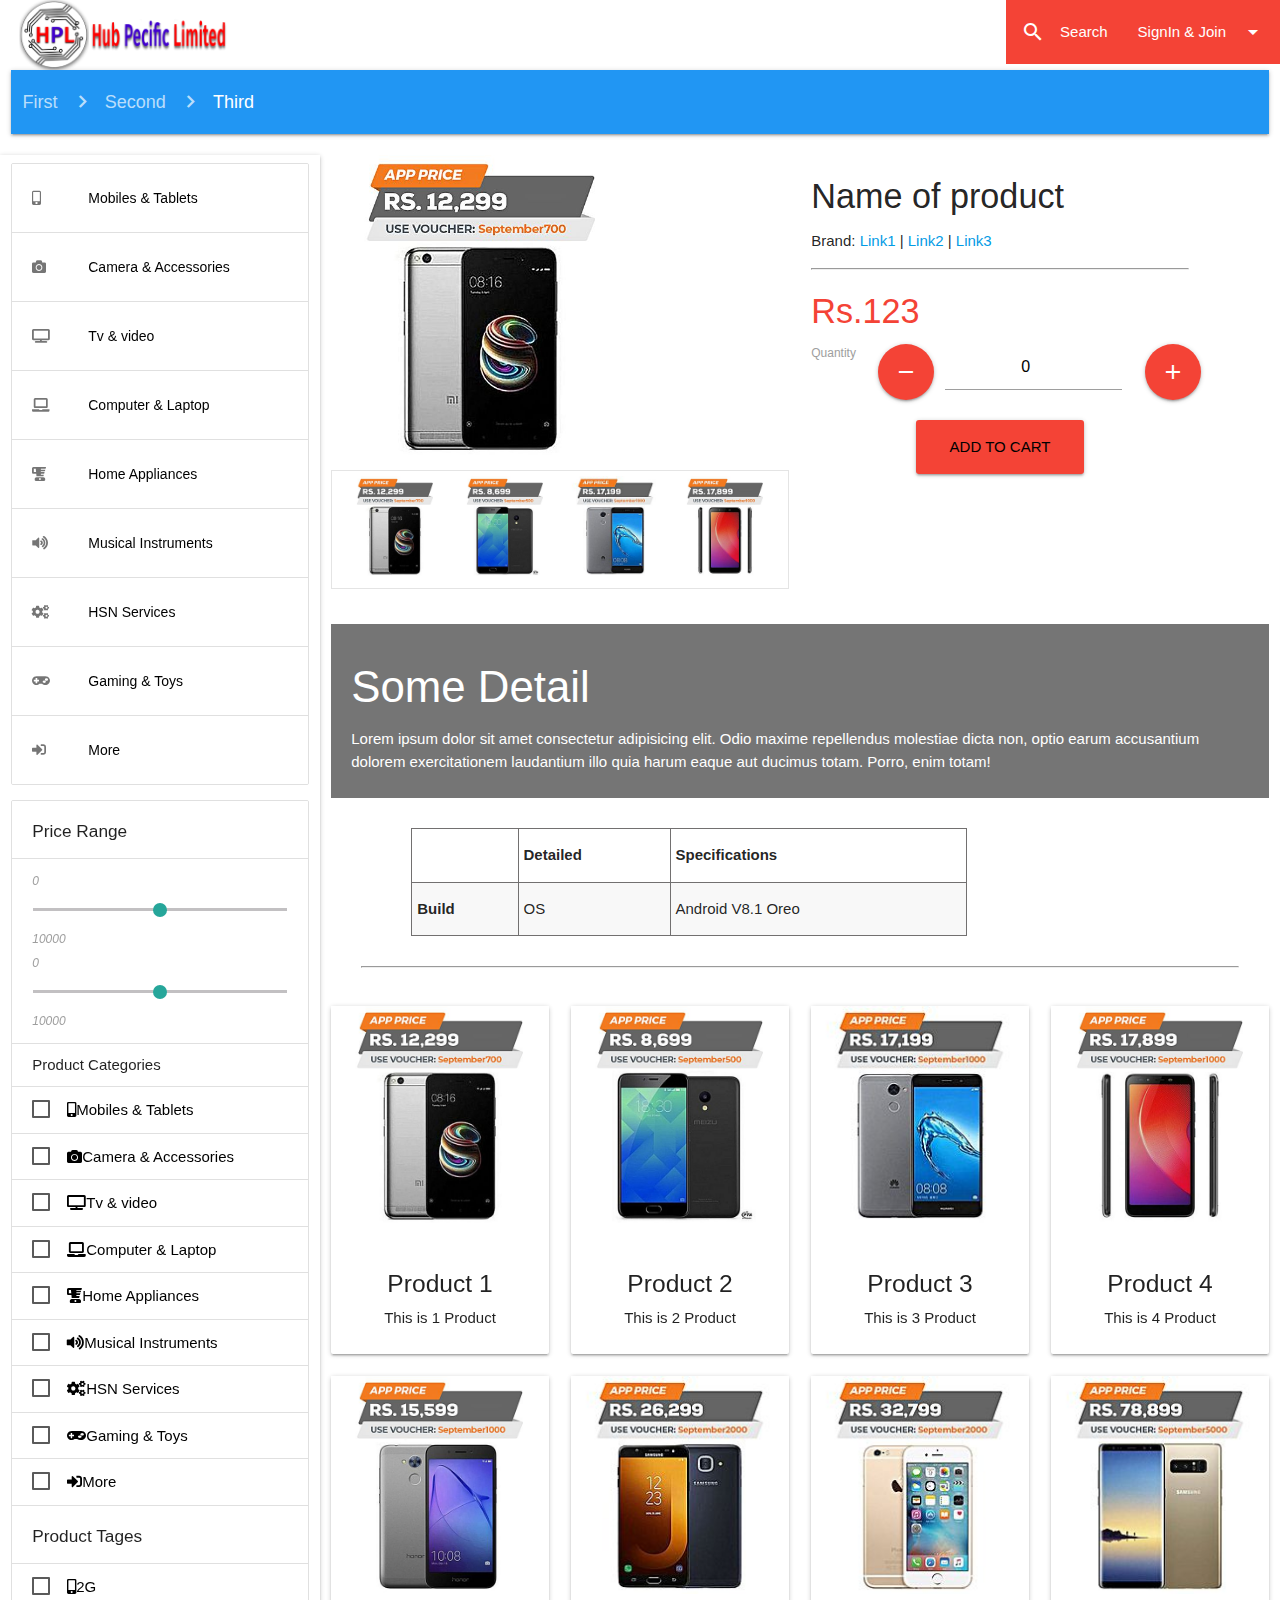
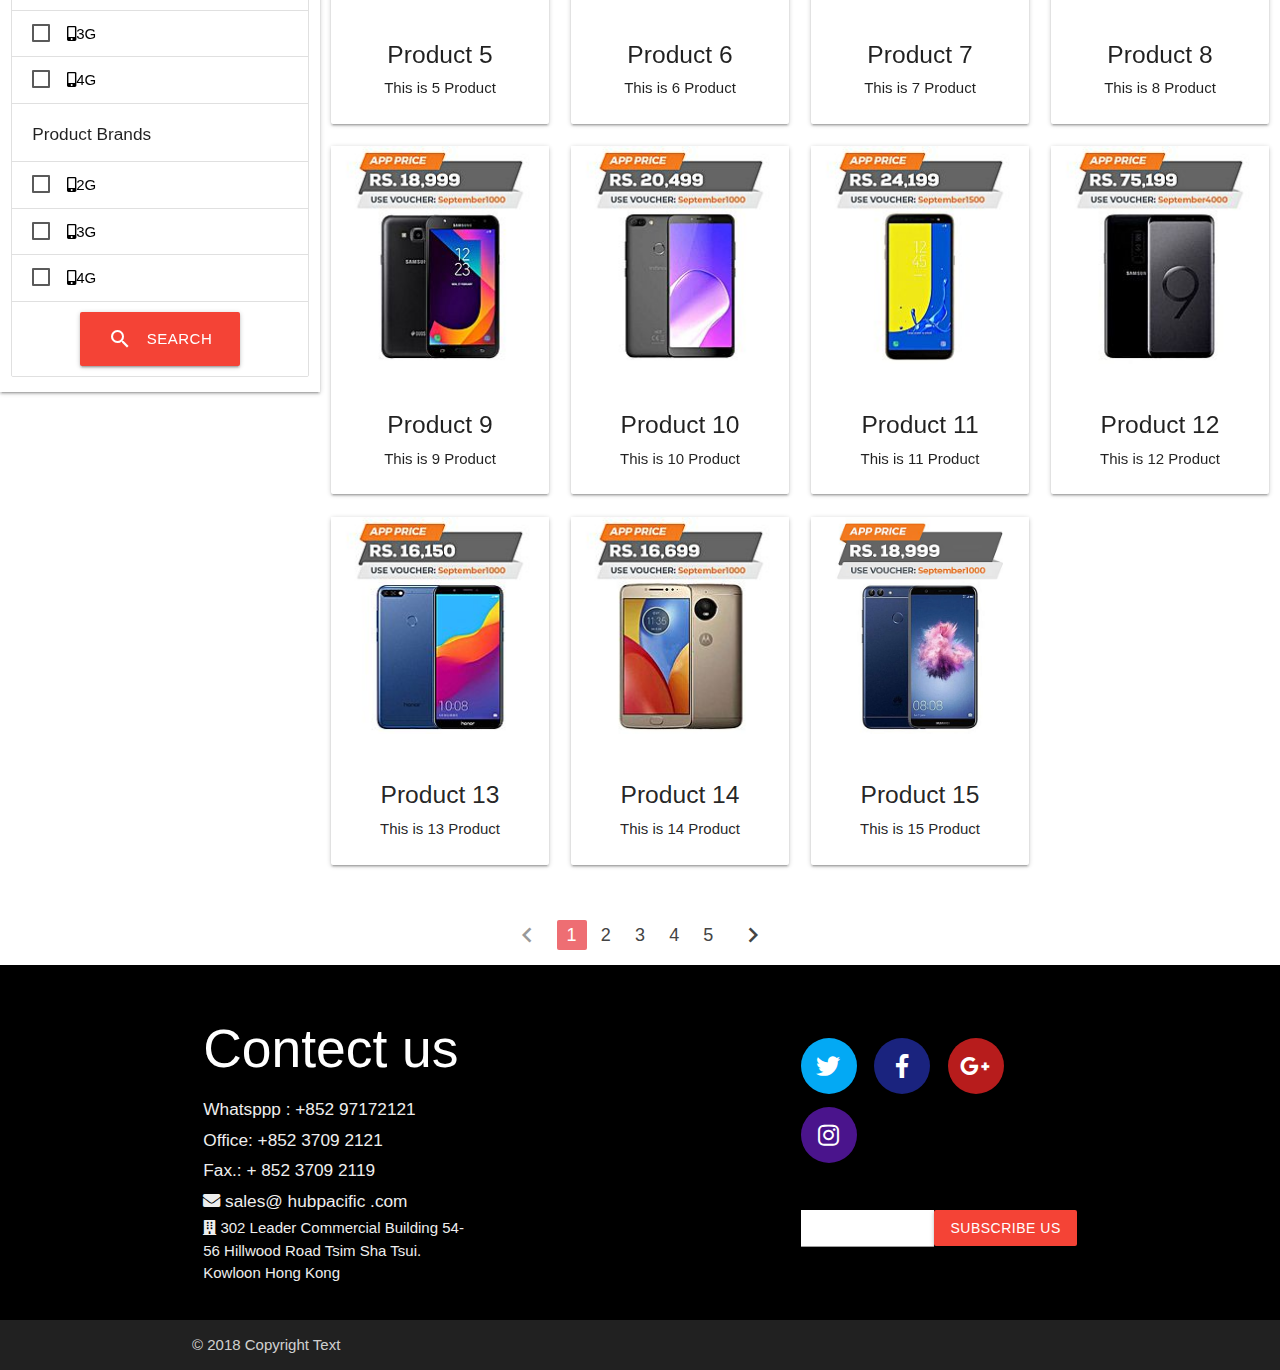
<file: Product.html>
<!DOCTYPE html>
<html lang="en">
<head>
    <meta charset="UTF-8">
    <meta name="viewport" content="width=device-width, initial-scale=1.0">
    <meta http-equiv="X-UA-Compatible" content="ie=edge">
    <title>Document</title>
    <link rel="stylesheet" href="css/all.css">
    <link rel="stylesheet" href="css/materialize.min.css">
    <link href="https://fonts.googleapis.com/icon?family=Material+Icons" rel="stylesheet">
    <link rel="stylesheet" href="css/style.css">
</head>
<body>
        <body>
                <nav class="navbar-fixed transparent nav">
                    <div class="nav-wrapper">
                        <a href="#!" class="brand-logo">
                            <img src="images/logo.png" alt="Logo" height="70" class="brand-logo">
                        </a>
                        <ul class="right hide-on-med-and-down">
                            <li id="inputHolder" class="scale-transition scale-out"><input type="text" class="" placeholder="Enter here"
                                    id="searchInput"></li>
                            <li id="searchBtnHolder" class="red"><a href="#" id="searchBtn"><i class="material-icons left">search</i>Search</a></li>
                            <li class="red">
                                <a href="#" data-target='dropdown1' class="dropdown-trigger">
                                    <span>
                                        <i class="material-icons right">arrow_drop_down</i>SignIn &amp; Join
                                    </span>
                                </a>
                                <ul id='dropdown1' class='dropdown-content'>
                                    <li><a href="#!">LogIn</a></li>
                                    <li><a href="#!">SignUp</a></li>
                                </ul>
                            </li>
                        </ul>
                    </div>
                </nav>
                <div class="row">
                    <div class="col s12 m12">
                        <nav class="blue">
                            <div class="nav-wrapper">
                                <div class="col s12">
                                    <a href="#!" class="breadcrumb">First</a>
                                    <a href="#!" class="breadcrumb">Second</a>
                                    <a href="#!" class="breadcrumb">Third</a>
                                </div>
                            </div>
                        </nav>
                    </div>
                </div>
                        <a href="#" class="btn btn-floating hide-on-med-and-up blue sidenav-trigger btn-large" id="sidenavTrigger"
                            data-target="slide-out">
                            <i class="material-icons right">view_module</i></a>
                            <div class="row">
                                    <div class="col s10 m3 sidenav" id="slide-out">
                                        <ul class="collection">
                                            <li class="collection-item">
                                                <a href="https://www.daraz.pk/phones-tablets/" class="black-text collection-link">
                                                    <i class="fas fa-mobile-alt mr-2"></i>
                                                    Mobiles &amp; Tablets
                                                </a>
                                            </li>
                                            <li class="collection-item">
                                                <a href="https://www.daraz.pk/tvs-audio-cameras/" class="black-text collection-link">
                                                    <i class="fas fa-camera mr-2"></i>
                                                    Camera &amp; Accessories
                                                </a>
                                            </li>
                                            <li class="collection-item">
                                                <a href="https://www.daraz.pk/tvs-audio-cameras/" class="black-text collection-link">
                                                    <i class="fas fa-tv mr-2"></i>
                                                    Tv &amp; video
                                                </a>
                                            </li>
                                            <li class="collection-item">
                                                <a href="https://www.daraz.pk/computing-gaming/" class="black-text collection-link">
                                                    <i class="fas fa-laptop mr-2"></i>
                                                    Computer &amp; Laptop
                                                </a>
                                            </li>
                                            <li class="collection-item">
                                                <a href="https://www.daraz.pk/home-appliances/" class="black-text collection-link">
                                                    <i class="fas fa-blender mr-2"></i>
                                                    Home Appliances
                                                </a>
                                            </li>
                                            <li class="collection-item"><a href="#" class="black-text collection-link">
                                                    <i class="fas fa-volume-up mr-2"></i>
                                                    Musical Instruments
                                                </a>
                                            </li>
                                            <li class="collection-item">
                                                <a href="#" class="black-text collection-link">
                                                    <i class="fas fa-cogs mr-2"></i>
                                                    HSN Services
                                                </a>
                                            </li>
                                            <li class="collection-item">
                                                <a href="#" class="black-text collection-link">
                                                    <i class="fas fa-gamepad mr-2"></i>
                                                    Gaming &amp; Toys
                                                </a>
                                            </li>
                                            <li class="collection-item">
                                                <a href="#" class="black-text collection-link">
                                                    <i class="fas fa-sign-in-alt mr-2"></i>
                                                    More
                                                </a>
                                            </li>
                                        </ul>
                                        <ul class="collection">
                                            <li class="collection-item">
                                                <h6>Price Range</h6>
                                            </li>
                                            <li class="collection-item">
                                                <label for="maxRange" class="d-flex">
                                                    <i>0</i>
                                                    <input type="range" id="minRange" min="0" max="10000" />
                                                    <i>10000</i>
                                                </label>
                                                <br>
                                                <label for="maxRange" class="d-flex">
                                                    <i>0</i>
                                                    <input type="range" id="maxRange" min="0" max="10000" />
                                                    <i>10000</i>
                                                </label>
                                            </li>
                                            <li class="collection-item">
                                                Product Categories
                                            </li>
                                            <li class="collection-item">
                                                <label>
                                                    <input type="checkbox" id="mobileTablets" />
                                                    <span><i class="fas fa-mobile-alt "></i>Mobiles &amp; Tablets</span>
                                                </label>
                                            </li>
                                            <li class="collection-item">
                                                <label>
                                                    <input type="checkbox" id="mobileTablets" />
                                                    <span><i class="fas fa-camera "></i>Camera &amp; Accessories</span>
                                                </label>
                                            </li>
                    
                                            <li class="collection-item">
                                                <label>
                                                    <input type="checkbox" id="mobileTablets" />
                                                    <span>
                                                        <i class="fas fa-tv "></i>Tv &amp; video
                                                    </span>
                                                </label>
                                            </li>
                                            <li class="collection-item">
                                                <label>
                                                    <input type="checkbox" id="mobileTablets" />
                                                    <span>
                                                        <i class="fas fa-laptop "></i>Computer &amp; Laptop
                                                    </span>
                                                </label>
                                            </li>
                                            <li class="collection-item">
                                                <label>
                                                    <input type="checkbox" id="mobileTablets" />
                                                    <span>
                                                        <i class="fas fa-blender "></i>Home Appliances
                                                    </span>
                                                </label>
                                            </li>
                                            <li class="collection-item">
                                                <label>
                                                    <input type="checkbox" id="mobileTablets" />
                                                    <span>
                                                        <i class="fas fa-volume-up "></i>Musical Instruments
                                                    </span>
                                                </label>
                                            </li>
                                            <li class="collection-item">
                                                <label>
                                                    <input type="checkbox" id="mobileTablets" />
                                                    <span>
                                                        <i class="fas fa-cogs "></i>HSN Services
                                                    </span>
                                                </label>
                                            </li>
                                            <li class="collection-item">
                                                <label>
                                                    <input type="checkbox" id="mobileTablets" />
                                                    <span>
                                                        <i class="fas fa-gamepad "></i>Gaming &amp; Toys
                                                    </span>
                                                </label>
                                            </li>
                                            <li class="collection-item">
                                                <label>
                                                    <input type="checkbox" id="mobileTablets" />
                                                    <span>
                                                        <i class="fas fa-sign-in-alt "></i>More
                                                    </span>
                                                </label>
                                            </li>
                                            <li class="collection-item">
                                                <h6>
                                                    Product Tages
                                                </h6>
                                            </li>
                                            <li class="collection-item">
                                                <label>
                                                    <input type="checkbox" id="mobileTablets" />
                                                    <span><i class="fas fa-mobile-alt "></i>2G</span>
                                                </label>
                                            </li>
                                            <li class="collection-item">
                                                <label>
                                                    <input type="checkbox" id="mobileTablets" />
                                                    <span><i class="fas fa-mobile-alt "></i>3G</span>
                                                </label>
                                            </li>
                                            <li class="collection-item">
                                                <label>
                                                    <input type="checkbox" id="mobileTablets" />
                                                    <span><i class="fas fa-mobile-alt "></i>4G</span>
                                                </label>
                                            </li>
                                            <li class="collection-item">
                                                <h6>
                                                    Product Brands
                                                </h6>
                                            </li>
                                            <li class="collection-item">
                                                <label>
                                                    <input type="checkbox" id="mobileTablets" />
                                                    <span><i class="fas fa-mobile-alt "></i>2G</span>
                                                </label>
                                            </li>
                                            <li class="collection-item">
                                                <label>
                                                    <input type="checkbox" id="mobileTablets" />
                                                    <span><i class="fas fa-mobile-alt "></i>3G</span>
                                                </label>
                                            </li>
                                            <li class="collection-item">
                                                <label>
                                                    <input type="checkbox" id="mobileTablets" />
                                                    <span><i class="fas fa-mobile-alt "></i>4G</span>
                                                </label>
                                            </li>
                                            <li class="collection-item center">
                                                <button class="btn btn-large red">
                    
                                                    <i class="material-icons left">search</i>Search
                                                </button>
                                            </li>
                                        </ul>
                                    </div>
                                    <script>
                                        document.addEventListener('DOMContentLoaded', function () {
                                            var elems = document.querySelectorAll('.sidenav');
                                            var instances = M.Sidenav.init(elems);
                                        });
                                    </script>
                                    <!-- side nav end -->
                                    <div class="col s12 m9">
                                        <div class="row">
                                            <div class="col s12 m6">
                                                <div class="cardPanel ">
                                                    <img src="images/1.jpg" id="MainPic" alt="" height="100%">
                                                </div>
                    
                                                <ul id="imgOfItem">
                    
                                                    <li>
                                                        <img src="images/1.jpg" height="100%" alt="" onmouseover="changeMainPic(this.getAttribute('src'))">
                                                    </li>
                                                    <li>
                                                        <img src="images/2.jpg" height="100%" alt="" onmouseover="changeMainPic(this.getAttribute('src'))">
                                                    </li>
                                                    <li>
                                                        <img src="images/3.jpg" height="100%" alt="" onmouseover="changeMainPic(this.getAttribute('src'))">
                                                    </li>
                                                    <li>
                                                        <img src="images/4.jpg" height="100%" alt="" onmouseover="changeMainPic(this.getAttribute('src'))">
                                                    </li>
                    
                                                </ul>
                                                <script>
                                                function changeMainPic(abc){
                                                    MainPic.setAttribute('src',abc);
                                                }
                                                </script>
                                            </div>
                                            <div class="col s12 m5">
                                                <h4>
                                                    Name of product
                                                </h4>
                                                <p>
                                                    Brand:
                                                    <a href="#">Link1</a> |
                                                    <a href="#">Link2</a> |
                                                    <a href="#">Link3</a>
                    
                                                </p>
                                                <hr>
                                                <h4 id="PriceOfItem" class="red-text">
                                                    Rs.123
                                                </h4>
                                                <div class="row">
                                                    <label class="col m2 s12" for="Qty">
                                                        Quantity
                                                    </label>
                                                    <div class="col s2">
                                                        <a href="javascript:void(0)" class="btn-floating btn-large waves-effect waves-light red"
                                                            onclick="removeOne()">
                                                            <i class="material-icons">
                                                                remove
                                                            </i>
                                                        </a>
                                                    </div>
                                                    <div class="col s6">
                                                        <input type="number" readonly id="Qty" class="center" value="0">
                                                    </div>
                                                    <div class="col s2">
                                                        <a href="javascript:void(0)" class="btn-floating btn-large waves-effect waves-light red"
                                                            onclick="addOne()">
                                                            <i class="material-icons">
                                                                add
                                                            </i>
                                                        </a>
                                                    </div>
                                                </div>
                                                <div class="center">
                                                   <input type="button" class="btn red waves-effect waves-light btn-large" value="Add to cart">
                                                </div>
                                            </div>
                                        </div>
                                        <div id="decriptionP" class="grey darken-1 white-text">
                                            <h3>Some Detail</h3>
                                            <p>
                                                Lorem ipsum dolor sit amet consectetur adipisicing elit. Odio maxime repellendus molestiae
                                                dicta non, optio earum accusantium dolorem exercitationem laudantium illo quia harum eaque
                                                aut ducimus totam. Porro, enim totam!
                                            </p>
                                        </div>
                                        <div id="decTable" class="row">
                                            <div class="col s12 m8 offset-m1">
                                                <table class="striped border" style="width:90%">
                                                    <thead>
                                                        <th></th>
                                                        <th>Detailed</th>
                                                        <th>Specifications</th>
                                                    </thead>
                                                    <tbody>
                                                        <tr>
                                                            <th>Build</th>
                                                            <td>OS</td>
                                                            <td>Android V8.1 Oreo</td>
                                                        </tr>
                    
                                                    </tbody>
                                                </table>
                                            </div>
                                        </div>
                                        <hr style="margin:2rem">
                                        <section class="center">
                                            <div class="row" id="mainSearchData">
                                                <script>
                                                    for (var i = 0; i < 15; i++) {
                                                        mainSearchData.innerHTML +=
                                                            `<div class="col s12 m3">
                                                    <div class="card">
                                                            <img src="images/${i + 1}.jpg" alt="${i + 1}" width="100%">
                                                            <div class="card-content">
                                                                <h5>Product ${i + 1}</h5>
                                                                <p>This is ${i + 1} Product
                                                            </div>
                                                        </div>
                                            </div>
                                                    `;
                                                    }
                                                </script>
                                            </div>
                                        </section>
                                    </div>
                    
                                </div>
                <ul class="pagination center" id="pagination">
                    <li class="disabled"><a href="#!"><i class="material-icons">chevron_left</i></a></li>
                    <li class="active"><a href="#!">1</a></li>
                    <li class="waves-effect"><a href="#!">2</a></li>
                    <li class="waves-effect"><a href="#!">3</a></li>
                    <li class="waves-effect"><a href="#!">4</a></li>
                    <li class="waves-effect"><a href="#!">5</a></li>
                    <li class="waves-effect"><a href="#!"><i class="material-icons">chevron_right</i></a></li>
                </ul>
                <div class="fixed-action-btn">
                    <a class="btn-floating btn-large red hide-on-med-and-up">
                        <i class="large material-icons">mode_edit</i>
                    </a>
                    <ul class="hide-on-med-and-up" >
                        <li><a class="btn-floating red"><i class="material-icons">insert_chart</i></a></li>
                        <li><a class="btn-floating yellow darken-1"><i class="material-icons">format_quote</i></a></li>
                        <li><a class="btn-floating green"><i class="material-icons">publish</i></a></li>
                        <li><a class="btn-floating blue"><i class="material-icons">attach_file</i></a></li>
                    </ul>
                </div>
                <div>
                    <footer class="page-footer black">
                        <div class="container">
                            <div class="row">
                                <div class="col l4 s12 wow fadeInLeft">
                                    <h2 class="white-text">
                                        <strong>
                                            Contect us
                                        </strong>
                                    </h2>
                                    <ul>
                                        <li>
                                            <h6>
                                                <a class="grey-text text-lighten-3" href="#!">
                                                    Whatsppp : +852 97172121
                                                </a>
                                            </h6>
                                        </li>
                                        <li>
                                            <h6>
                                                <a class="grey-text text-lighten-3" href="#!">
                                                    Office: +852 3709 2121
                                                </a>
                                            </h6>
                                        </li>
                                        <li>
                                            <h6>
                                                <a class="grey-text text-lighten-3" href="#!">
                                                    Fax.: + 852 3709 2119
                                                </a>
                                            </h6>
                                        </li>
                                        <li>
                                            <h6>
                                                <a class="grey-text text-lighten-3" href="#!">
                                                    <i class="fas fa-envelope"></i>
                                                    sales@ hubpacific .com 
                                                </a>
                                            </h6>
                                        </li>
                                        <li>
                                            <a class="grey-text text-lighten-3" href="#!">
                                                <i class="fas fa-building"></i>
                                                302 Leader Commercial Building
                                                54-56 Hillwood Road Tsim Sha Tsui. Kowloon Hong Kong
                                            </a>
                                        </li>
                                    </ul>
                                </div>
                                <div class="col l4 s12 wow fadeIn">
                                    <h1>
                                        <iframe src="https://www.google.com/maps/embed?pb=!1m18!1m12!1m3!1d230.70929205617335!2d114.17468282621948!3d22.302649438845915!2m3!1f0!2f0!3f0!3m2!1i1024!2i768!4f13.1!3m3!1m2!1s0x340400e94cec9b37%3A0x8782017565718a9a!2sThe+Leader+Commercial+Building%2C+54-56+Hillwood+Rd%2C+Tsim+Sha+Tsui%2C+Hong+Kong!5e0!3m2!1sen!2s!4v1542901625540" width="100%" height="100%" frameborder="0" style="border:0" allowfullscreen></iframe>
                                    </h1>
                                </div>
                                <div class="col l4 s12 wow fadeInRight">
                                    <h1>
                                        <a href="#" class="btn-floating btn-large waves-effect waves-light light-blue">
                                            <i class="fab fa-twitter"></i>
                                        </a>
                                        <a href="#" class="btn-floating btn-large waves-effect waves-light indigo darken-4">
                                            <i class="fab fa-facebook-f"></i>
                                        </a>
                                        <a href="#" class="btn-floating btn-large waves-effect waves-light red darken-4">
                                            <i class="fab fa-google-plus-g"></i>
                                        </a>
                                        <a href="#" class="btn-floating btn-large waves-effect waves-light purple darken-4">
                                            <i class="fab fa-instagram"></i>
                                        </a>
                                    </h1>
                                    <form action="" style="margin-top:2rem">
                                        <div id="subDiv">
                                            <div class="input-field">
                                                <input type="email" id="subInput">
                                            </div>
                                            <div class="input-field">
                                                <input type="submit" class="btn red large" value="Subscribe us">
                                            </div>
                                        </div>
                                    </form>
                                </div>
                            </div>
                        </div>
                        <div class="footer-copyright darken-4 grey">
                            <div class="container">
                                © 2018 Copyright Text
                            </div>
                        </div>
                    </footer>
                </div>
            
                <script src="js/materialize.min.js"></script>
                <script src="js/script.js"></script>
            </body>
</body>
</html>
</file>
<file: css/style.css>
#searchInput{
        position: absolute;
        width: 30vw;
        right: 0px;
        height: 100%;
        border:1px solid rgba(202, 201, 201,0.5);
        box-sizing: border-box;
        padding-left: 5px;
        
    }
    #searchBtnHolder{
        position: relative;
    }
    #inputHolder{
        position: relative;
        width: 30px;
        height: 64px;
    }
    
.collection-link{
    padding: 0px !important;
}
.collection-link>i{
    color: black;
}
@media(min-width:687px)
{
    #slide-out{
        transform: translateX(0px) !important;
        position: static;
    }
}
  .collection-item:hover{
      background-color: rgba(241, 4, 4, 0.425);
  }
  .collection-item span{
      color: black;
  }
  .nav{
        height: 70px;
        box-shadow: none;
  }
  #sidenavTrigger{
      position: fixed;
      right: 10px;
      top: 10px;
      z-index: 997;
  }
  #slide-out{
      z-index: 999 !important;
  }
  .fixed-action-btn{
      left: 10px;
  }
  .fixed-action-btn>ul{
      width: 56px;
      position: fixed;
      left: 10px;
  }
  .cardPanel{
      height: 300px;
      width: 200px;
  }
  #imgOfItem{
      width: 100%;
      list-style-type: none;
      display: flex;
      flex-direction: row;
      border:1px solid rgba(202, 201, 201,0.5);      
    justify-content: center; 
  }
  #imgOfItem>li>img{
      height: 100px;
      margin: 5px;
  }
  #imgOfItem>li>img:hover{
    border:1px solid rgba(202, 201, 201,0.5);      
      
  }
  @media(max-width:756px)
  {
    #imgOfItem{
        flex-direction: column;
    }
  }
  #decriptionP{
      padding: 10px 20px;
  }
  #decTable{
      margin-top:2rem; 
  }
  .border td,.border th{
      border: 1px solid rgb(114, 112, 112);
  }
  #subDiv{
      display: flex;
  }
  #subInput{
      background: white;
      height: 36px;
  }
</file>
<file: css/homeStyle.css>
#fullSSlider{
  position: relative;
  height: 100vh;
  width: 100%;
}
#topNav{
  position: fixed;
  top: 0px;
  z-index: 10;
}
#sidenavTrigger{
  z-index: 11;
  position: fixed;
  right: 10px;
  top: 5px;
}

#slide-out .collection>.collection-item>a{
padding: 0px;
}
#parallax{
  margin-top: 5rem;
}
#mainP{
  margin-top: 5rem;
}
</file>
